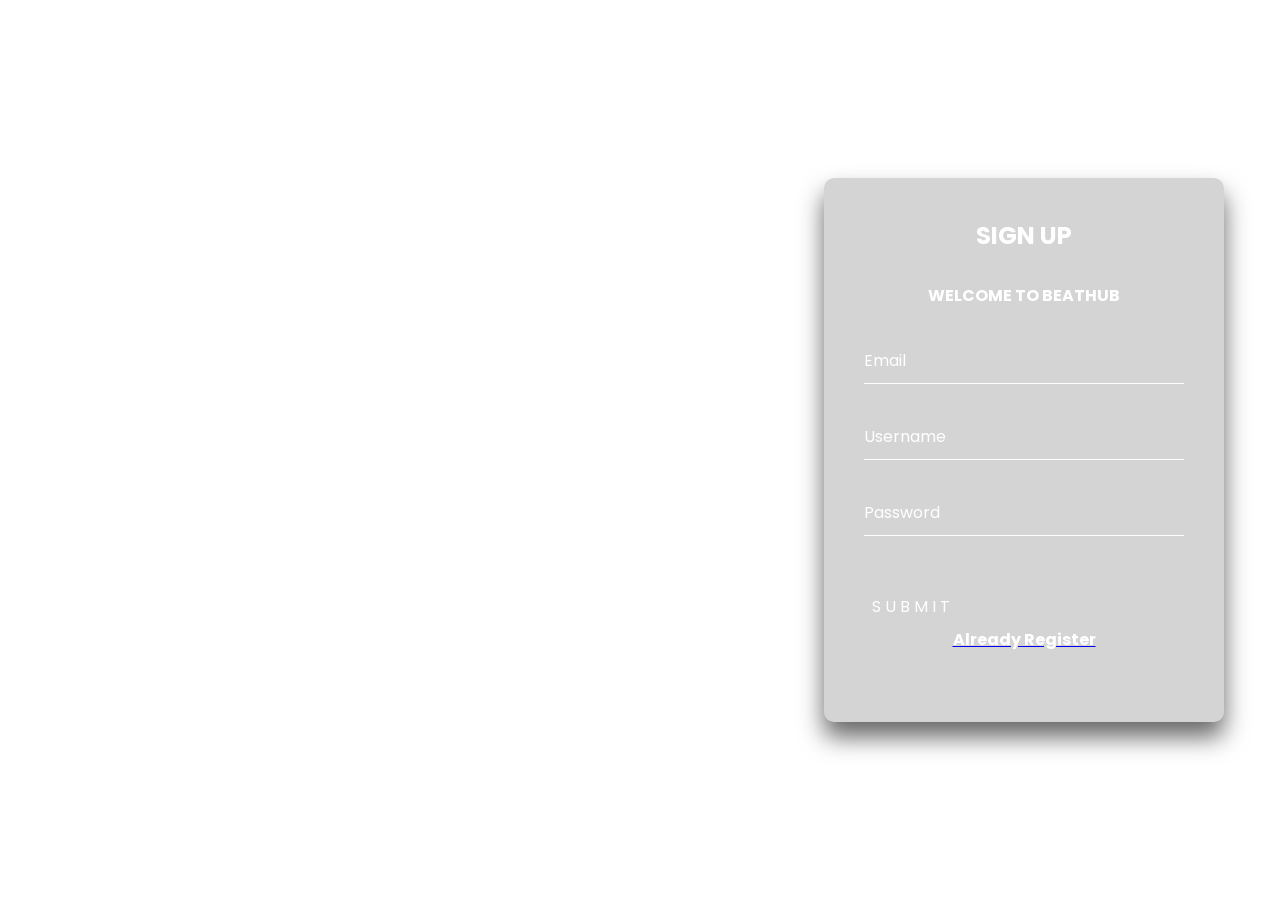
<file: index.html>
<!DOCTYPE html>
<html lang="en">
<head>
    <meta charset="UTF-8">
    <meta name="viewport" content="width=device-width, initial-scale=1.0">
    <title>BeatHuB</title>
    <link rel="preconnect" href="https://fonts.googleapis.com">
    <link rel="preconnect" href="https://fonts.gstatic.com" crossorigin>
    <link rel="stylesheet" href="frontpage1.css">
</head>
<body>
    <div class="show">
        <div class="video">
            <video autoplay loop muted>
                <source src="images/Frontpage.mp4" id="myVideo"></video>
            </video>
        </div>
    </div>
    <div class="class">
        <div class="container">
            <nav class="navbar">
                <h2><SPAN>BeatHuB</SPAN></h2>
                <ul>
                    <li><a href="nHome.html">HOME</a></li>
                    <li><a href="login.html">LOGIN</a></li>
                    <li><a href="signin.html">SIGN IN</a></li>
                    <li><a href="Team.html">TEAM</a></li>
                </ul>
            </nav>
            
        </div>
        <div class="text">
            <h1>BeatHuB</h1>
            <h3>Your RHYTHM, YOUR RULES</h3>
            <div class="row">
            <a href="signin.html">Explore</a>
            <a href="connect.html">Connect with Team <span>&#x27F6</span></a>
            </div>
        </div>
        <div class="main">
            <h2>SIGN UP</h2>
            <H4>WELCOME TO BEATHUB</H4>
            <form>
                <div class="name">
                    <input type="text" required>
                    <label for="Username">Email</label>
                </div>
                <div class="name">
                    <input type="text"  required minlength="10" maxlength="50">
                    <label for="Password">Username</label>
                </div>
                <div class="name">
                    <input type="password"  required minlength="10" maxlength="15">
                    <label for="Password">Password</label>
                </div>
                <button type="submit">Submit</button>
                <a href="login.html"  ><h4>Already Register</h4></a>
            </form>
            
        </div>
    </div>

    








</body>
</html>
</file>
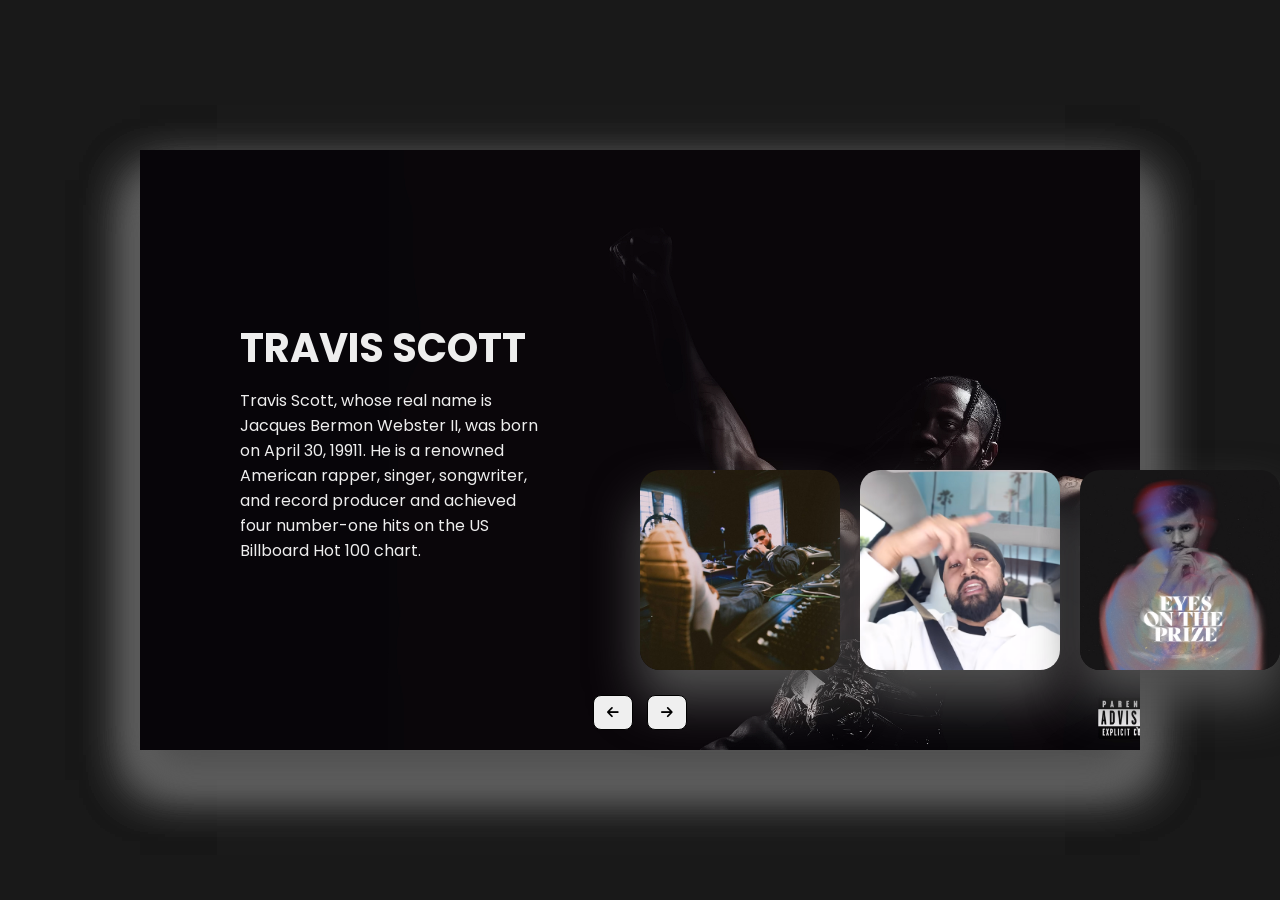
<file: Artist.html>
<!DOCTYPE html>
<html lang="en">
<head>
    <meta charset="UTF-8">
    <meta name="viewport" content="width=device-width, initial-scale=1.0">
    <title>Artist</title>
    <link rel="stylesheet" href="artist.css">
    <link href="https://fonts.googleapis.com/css2?family=Eczar&family=Poppins:wght@100;200&display=swap" rel="stylesheet">
    <link rel="stylesheet" href="https://cdnjs.cloudflare.com/ajax/libs/font-awesome/6.4.0/css/all.min.css" integrity="sha512-iecdLmaskl7CVkqkXNQ/ZH/XLlvWZOJyj7Yy7tcenmpD1ypASozpmT/E0iPtmFIB46ZmdtAc9eNBvH0H/ZpiBw==" crossorigin="anonymous" referrerpolicy="no-referrer" />
</head>
<body>
    <div class="container">

        <div class="song">

            <div class="item" style="background-image: url(images/open.png);">
                <div class="content">
                    <div class="name">Talha Anjum</div> 
                    <div class="artist">Talha Anjum, born on October 3, 1996, is a rapper, songwriter, and lyricist. He is popularly known for being a member and co-founder of the hip-hop band, Young Stunners, along with Talhah Yunus</div>
                   
                </div>
            </div>"
            <div class="item" style="background-image: url(images/My\ eyes.png);">
                <div class="content">
                    <div class="name">Travis Scott</div>
                    <div class="artist">Travis Scott, whose real name is Jacques Bermon Webster II, was born on April 30, 19911. He is a renowned American rapper, singer, songwriter, and record producer and achieved four number-one hits on the US Billboard Hot 100 chart.</div>
                </div>
            </div>
            <div class="item" style="background-image: url(images/Artist.jpeg)">
                <div class="content">
                    <div class="name">Karan Aujla</div>
                    <div class="artist">Karan Aujla, born as Jaskaran Singh Aujla on January 18, 1997, is an Indian singer, rapper, and songwriter primarily associated with Punjabi music. He hails from Ghurala village in Ludhiana, Punjab, India.He released his debut song “Property of Punjab” as a lead artist in 20161. He gained mainstream popularity in 2018 with “Don’t Worry”, his first song to enter the UK Asian chart</div>
                </div>
            </div>
            <div class="item" style="background-image: url(images/pRABH.png);">
                <div class="content">
                    <div class="name">PRABH</div>
                    <div class="artist">Prabhdeep Singh, better known by his stage name, Prabh Deep, is an Indian rapper, songwriter, and music producer.. Prabh Deep’s music is a blend of Punjabi Hip-Hop, Desi hip hop, and Underground music</div>
                </div>
            </div>
            <div class="item" style="background-image: url(images/Duniya.png);">
                <div class="content">
                    <div class="name">Karma</div>
                    <div class="artist">Karma,real name is Vivek Arora, is a well-known Indian rapper, singer, music composer, and songwriter. He was born on October 12, 1995, in Dehradun, Uttarakhand, India. Karma is known for his songs such as “Karmasutra” (2019), “Rap Karte Hain” (2018), “Warm Up” (2019), “We Wake Up” (2018), “Main Wahi Hoon” (2019), and “Take Diss” (2019)</div>
                </div>
            </div>
            <div class="item" style="background-image: url(images/me\ and\ you.png);">
                <div class="content">
                    <div class="name">Jokhay</div>
                    <div class="artist">Jokhay, whose real name is Umair Khan, is a music composer, producer, multi-instrumentalist, songwriter, and vocalist based in Karachi, Pakistan. He has been into music for a long time and has experimented with different genres of music at a very young age.</div>
                </div>
            </div>
            <div class="item" style="background-image: url(images/KSHMR.png);">
                <div class="content">
                    <div class="name">KSHMR</div>
                    <div class="artist">Niles Hollowell-Dhar, known professionally as KSHMR , is an American musician, songwriter, DJ, record producer, former rapper, and singer. He was born on October 6, 1988, in Berkeley, California, U.S.A . His father is a Kashmiri Hindu who emigrated from India, while his mother is American.</div>
                </div>
            </div>
            <div class="item" style="background-image: url(images/KR$NA2.png)">
                <div class="content">
                    <div class="name">KR$NA</div>
                    <div class="artist">Krishna Kaul, known as KR$NA and stylized as KR$NA, is an Indian rapper, songwriter, and music producer. He was born on October 4, 1987, in Delhi, India. He is one of the earliest rappers to emerge in the Indian hip hop scene in the mid-2000s.</div>
                </div>
            </div>
            <div class="item" style="background-image: url(images/KING.png)">
                <div class="content">
                    <div class="name">Talhah Yunus</div>
                    <div class="artist">Talhah Yunus (born 21 October 1996) is a Pakistani rapper, filmmaker and musician. He graduated from the National College of Arts in filmmaking. He is a part of the hip hop duo Young Stunners along with Talha Anjum, having the music producer Jokhay. He was born and raised in Karachi. He appeared in the PSL Anthem of 2021 "Groove Mera"</div>
                </div>
            </div>

        </div>

        <div class="button">
            <button class="prev"><i class="fa-solid fa-arrow-left"></i></button>
            <button class="next"><i class="fa-solid fa-arrow-right"></i></button>
        </div>
        <script>
        let next = document.querySelector('.next')
let prev = document.querySelector('.prev')

next.addEventListener('click', function(){
    let items = document.querySelectorAll('.item')
    document.querySelector('.song').appendChild(items[0])
})

prev.addEventListener('click', function(){
    let items = document.querySelectorAll('.item')
    document.querySelector('.song').prepend(items[items.length - 1]) // here the length of items = 6
})
</script>
</body>
</html>
</file>
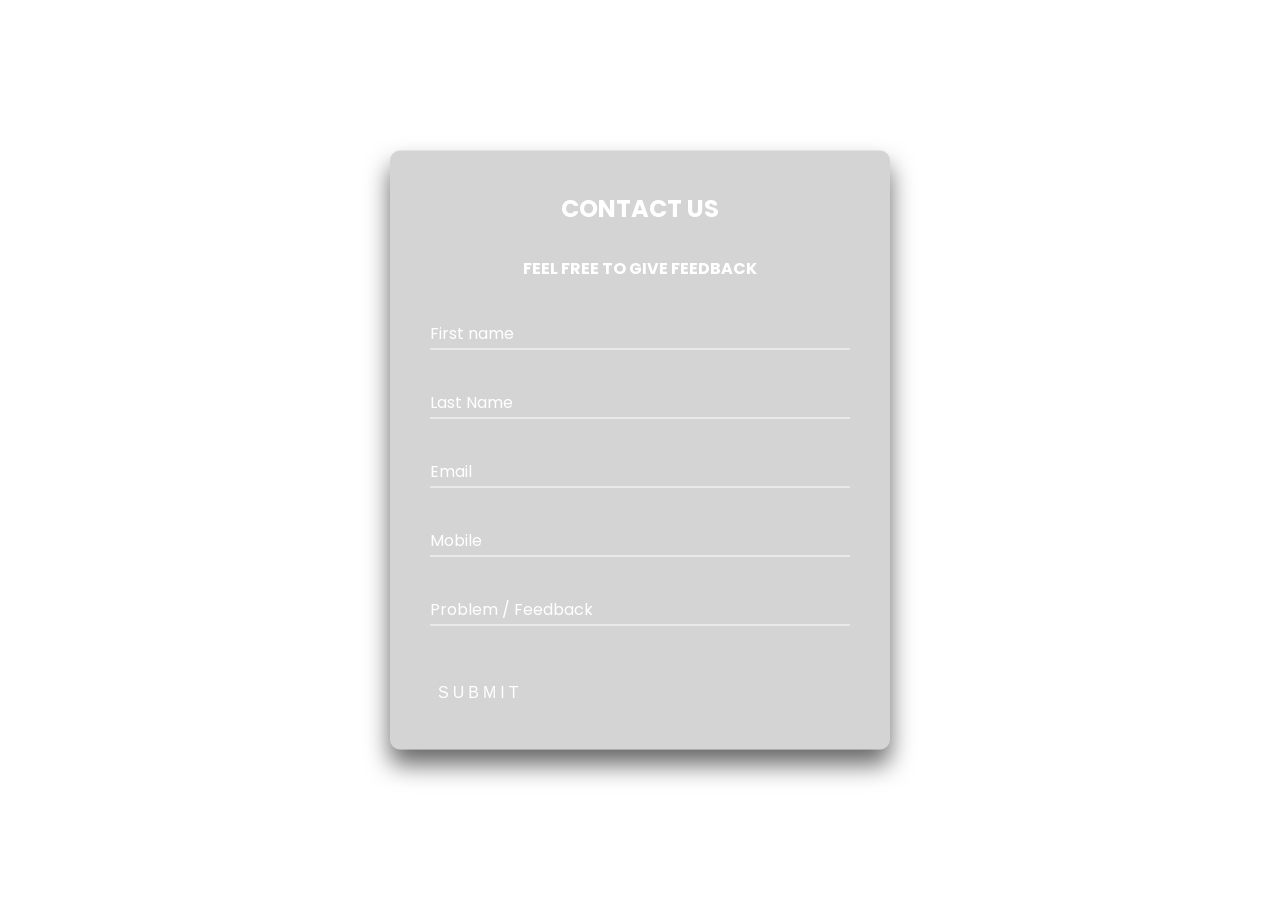
<file: connect.html>
<!DOCTYPE html>
<html lang="en">
<head>
    <meta charset="UTF-8">
    <meta name="viewport" content="width=device-width, initial-scale=1.0">
    <title>Connect</title>
    <link rel="stylesheet" href="connect.css">
    <link rel="preconnect" href="https://fonts.googleapis.com">
    <link rel="preconnect" href="https://fonts.gstatic.com" crossorigin> 
</head>
<body>
    <!-- <div class="container">
        <form>
        <h1>Contact Us</h1>
        <input type="text" id="first" placeholder="First Name" required>
        <input type="text" id="last" placeholder="Last Name" required>
        <input type="email" id="email" placeholder="Email">
        <input type="text" id="mobile" placeholder="Mobile">
        <h5>Type your Message Here / Feedback</h5>
        <textarea required maxlength="200"></textarea>
        <input type="submit" value="Send" id="button">
    </form>
    </div> -->
    <div class="show">
        <div class="video">
            <video autoplay loop muted>
                <source src="images/Frontpage.mp4" id="myVideo"></video>
            </video>
        </div>
       </div>
    
    </div>
    <div class="login">
        <h2>CONTACT US</h2>
        <H4>FEEL FREE TO GIVE FEEDBACK</H4>
        <form>
            <div class="name">
                <input type="text"  required>
                <label for="Username">First name</label>
            </div>
            <div class="name">
                <input type="text"  required minlength="10" maxlength="15">
                <label for="Password">Last Name</label>
            </div>
            <div class="name">
                <input type="email"  required minlength="7" maxlength="200">
                <label for="Password">Email</label>
            </div>
            <div class="name">
                <input type="text"  required minlength="10" maxlength="10">
                <label for="Password">Mobile</label>
            </div>
            <div class="name">
                <input type="text"  required minlength="0" maxlength="200">
                <label for="Password">Problem / Feedback</label>
            </div>
            <button type="submit">SUBMIT</button>
        </form>
    </div>
</body>
</html>
</file>
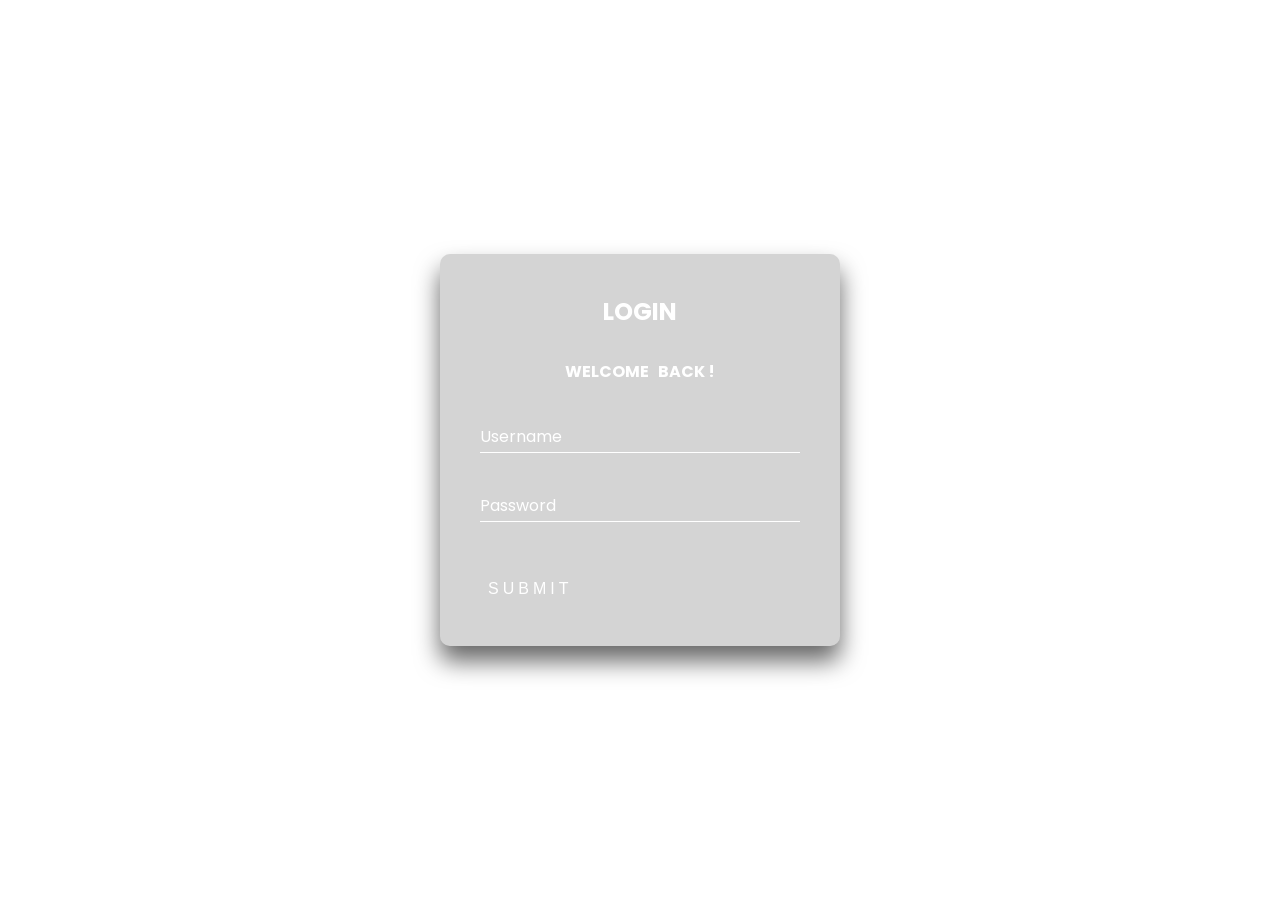
<file: login.html>
<!DOCTYPE html>
<html lang="en">
<head>
    <meta charset="UTF-8">
    <meta name="viewport" content="width=device-width, initial-scale=1.0">
    <link rel="stylesheet" href="login.css">
    <link rel="preconnect" href="https://fonts.googleapis.com">
<link rel="preconnect" href="https://fonts.gstatic.com" crossorigin>
    <title>BeatHuB-LOGIN</title>
</head>
<body>
   <div class="show">
    <div class="video">
        <video autoplay loop muted>
            <source src="images/Frontpage.mp4" id="myVideo"></video>
        </video>
    </div>
   </div>

</div>
<div class="login">
    <h2>LOGIN</h2>
    <H4>WELCOME&nbsp;&nbsp; BACK !</H4>
    <form>
        <div class="name">
            <input type="text"  required>
            <label for="Username">Username</label>
        </div>
        <div class="name">
            <input type="password"  required minlength="10" maxlength="15">
            <label for="Password">Password</label>
        </div>
        <button type="submit">SUBMIT</button>
    </form>
</div>
</body>
</html>
</file>
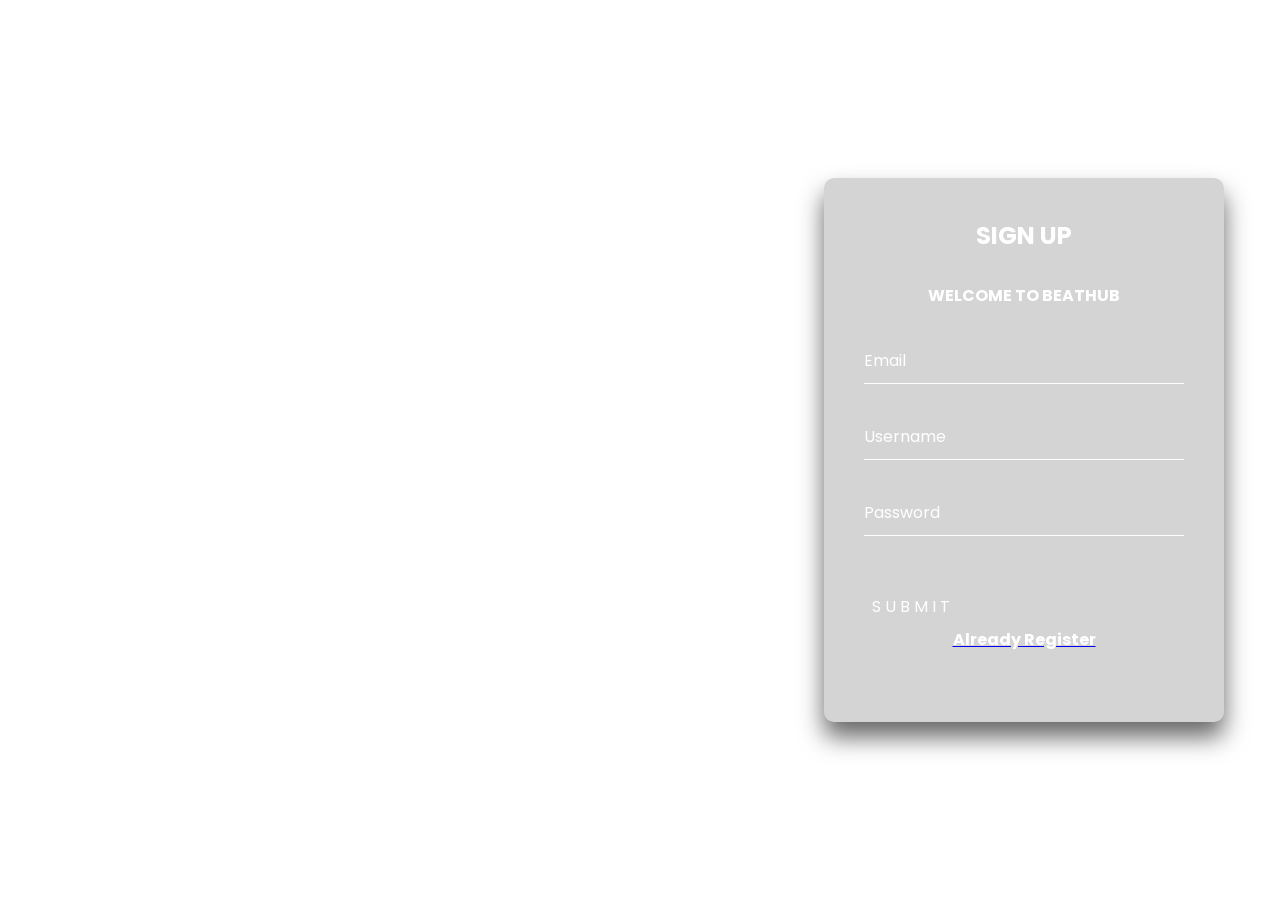
<file: MAIN.html>
<!DOCTYPE html>
<html lang="en">
<head>
    <meta charset="UTF-8">
    <meta name="viewport" content="width=device-width, initial-scale=1.0">
    <title>BeatHuB</title>
    <link rel="preconnect" href="https://fonts.googleapis.com">
    <link rel="preconnect" href="https://fonts.gstatic.com" crossorigin>
    <link rel="stylesheet" href="frontpage1.css">
</head>
<body>
    <div class="show">
        <div class="video">
            <video autoplay loop muted>
                <source src="images/Frontpage.mp4" id="myVideo"></video>
            </video>
        </div>
    </div>
    <div class="class">
        <div class="container">
            <nav class="navbar">
                <h2><SPAN>BeatHuB</SPAN></h2>
                <ul>
                    <li><a href="nHome.html">HOME</a></li>
                    <li><a href="login.html">LOGIN</a></li>
                    <li><a href="signin.html">SIGN IN</a></li>
                    <li><a href="Team.html">TEAM</a></li>
                </ul>
            </nav>
            
        </div>
        <div class="text">
            <h1>BeatHuB</h1>
            <h3>Your RHYTHM, YOUR RULES</h3>
            <div class="row">
            <a href="signin.html">Explore</a>
            <a href="connect.html">Connect with Team <span>&#x27F6</span></a>
            </div>
        </div>
        <div class="main">
            <h2>SIGN UP</h2>
            <H4>WELCOME TO BEATHUB</H4>
            <form>
                <div class="name">
                    <input type="text" required>
                    <label for="Username">Email</label>
                </div>
                <div class="name">
                    <input type="text"  required minlength="10" maxlength="50">
                    <label for="Password">Username</label>
                </div>
                <div class="name">
                    <input type="password"  required minlength="10" maxlength="15">
                    <label for="Password">Password</label>
                </div>
                <button type="submit">Submit</button>
                <a href="login.html"  ><h4>Already Register</h4></a>
            </form>
            
        </div>
    </div>

    








</body>
</html>
</file>
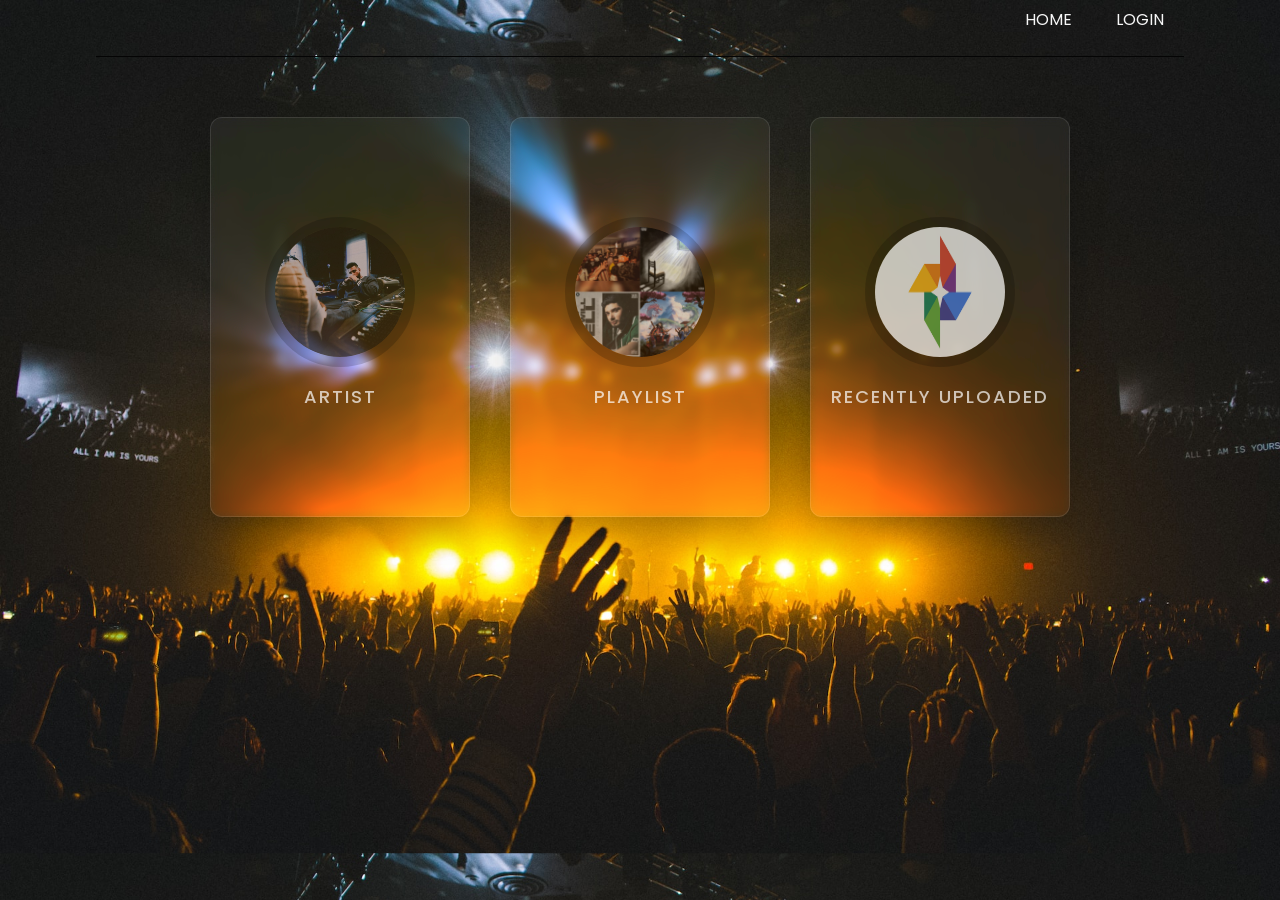
<file: nHome.html>
<!DOCTYPE html>
<html lang="en">
<head>
    <meta charset="UTF-8">
    <meta name="viewport" content="width=device-width, initial-scale=1.0">
    <title>Home</title>
    <link rel="stylesheet" type="text/css" href="https://cdnjs.cloudflare.com/ajax/libs/font-awesome/6.4.2/css/all.min.css">
    <link rel="stylesheet" href="nHome.css">
    <link href="https://cdn.jsdelivr.net/npm/bootstrap@5.3.2/dist/css/bootstrap.min.css" rel="stylesheet" integrity="sha384-T3c6CoIi6uLrA9TneNEoa7RxnatzjcDSCmG1MXxSR1GAsXEV/Dwwykc2MPK8M2HN" crossorigin="anonymous">
</head>
<body>
 <header>
            <div class="banner">
                <nav class="navbar">
                    <h1></h1>
                    <ul>
                        <li><a href="MAIN.html"><span>Home</span></a></li>
                        <li><a href="login.html"><span>Login</span></a></li>
                    </ul>
                </nav>
        </header>
    <section>
            <div class="container">
                <div class="card">
                    <div class="content">
                        <div class="imgBx">
                            <img src="images/Artist.jpeg" alt="">
                        </div>
                        <div class="contentBx">
                            <h3>ARTIST</h3><span></span>
                        </div>
                    </div>
                    <ul class="sci">
                        <li style="--i:1"><a href="Artist.html"><i class="fa-solid fa-user-check"></i></a></li>
                    </ul>
                </div>
                <div class="card">
                    <div class="content">
                        <div class="imgBx">
                            <img src="images/Playlist.jpeg" alt="">
                        </div>
                        <div class="contentBx">
                            <h3>PLAYLIST</h3><span></span>
                        </div>
                    </div>
                    <ul class="sci">
                        <li style="--i:1"><a href="try.html"><i class="fa-solid fa-sheet-plastic"></i></i></a></li>
                    </ul>
                </div>
                <div class="card">
                    <div class="content">
                        <div class="imgBx">
                            <img src="images/Upload.jpeg" alt="">
                        </div>
                        <div class="contentBx">
                            <h3>RECENTLY UPLOADED</h3><span></span>
                        </div>
                    </div>
                    <ul class="sci">
                        <li style="--i:1"><a href="Upload.html"><i class="fa-solid fa-cloud-arrow-up"></i></a></li>
                    </ul>
                </div>
             </div>
        </section>
    </div>
    </div>
</body>
</html>
</file>
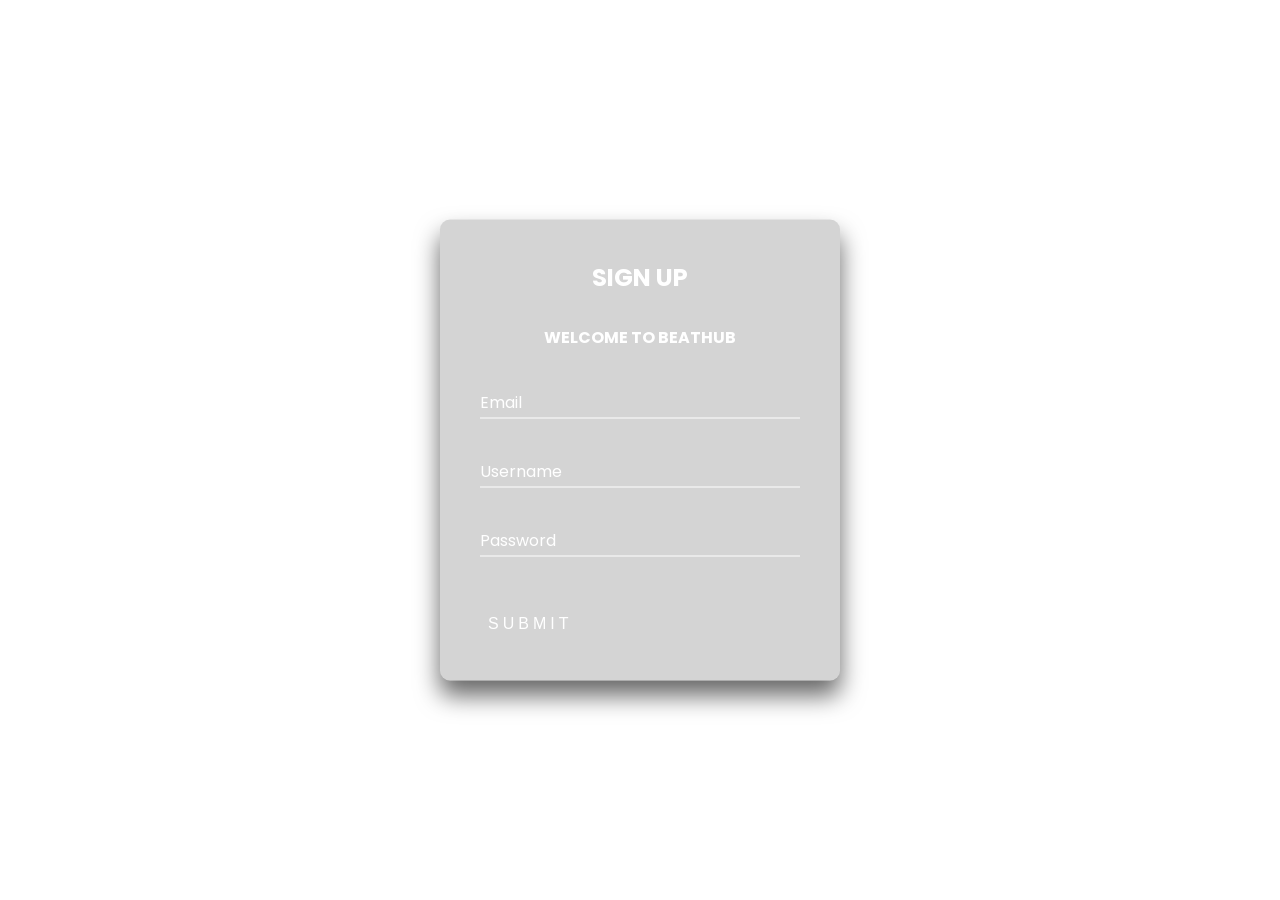
<file: signin.html>
<!DOCTYPE html>
<html lang="en">
<head>
    <meta charset="UTF-8">
    <meta name="viewport" content="width=device-width, initial-scale=1.0">
    <link rel="stylesheet" href="signin.css">
    <link rel="preconnect" href="https://fonts.googleapis.com">
<link rel="preconnect" href="https://fonts.gstatic.com" crossorigin>
    <title>BeatHuB</title>
</head>
<body>
   <div class="show">
    <div class="video">
        <video autoplay loop muted>
            <source src="images/Frontpage.mp4" id="myVideo"></video>
        </video>
    </div>
   </div>
</body>
</div>
<div class="login">
    <h2>SIGN UP</h2>
    <H4>WELCOME TO BEATHUB</H4>
    <form>
        <div class="name">
            <input type="text" required>
            <label for="Username">Email</label>
        </div>
        <div class="name">
            <input type="text"  required minlength="10" maxlength="50">
            <label for="Password">Username</label>
        </div>
        <div class="name">
            <input type="password"  required minlength="10" maxlength="15">
            <label for="Password">Password</label>
        </div>
        <button type="submit"><a href="nHome.html">Submit</a></button>
    </form>
</div>
</html>
</body>
</html>
</file>
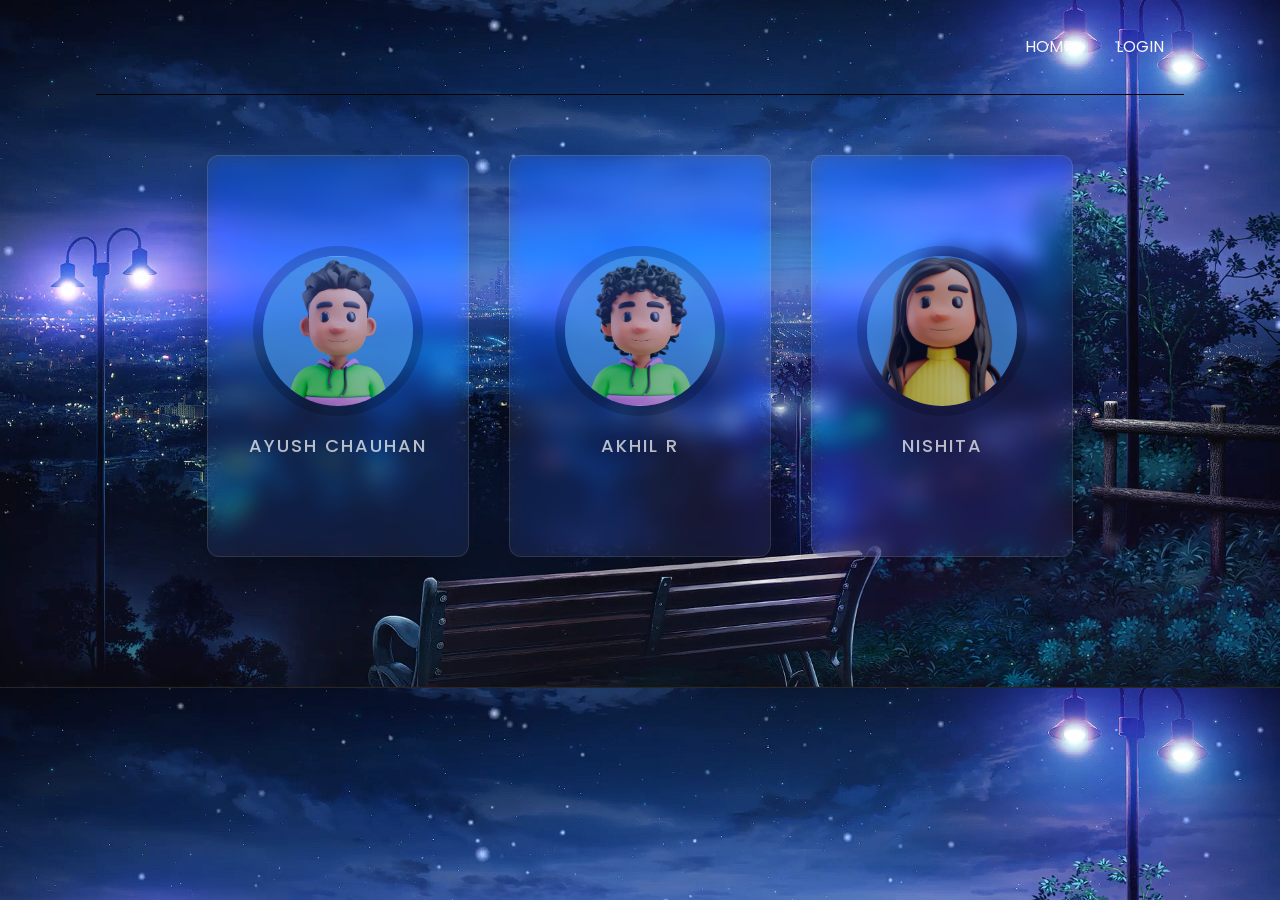
<file: Team.html>
<!DOCTYPE html>
<html lang="en">
<head>
    <meta charset="UTF-8">
    <meta name="viewport" content="width=device-width, initial-scale=1.0">
    <link rel="stylesheet" href="team.css">
    <link rel="stylesheet" type="text/css" href="https://cdnjs.cloudflare.com/ajax/libs/font-awesome/6.4.2/css/all.min.css">
    <title>Team</title>
</head>
<body>
    <header>
        <div class="banner">
            <nav class="navbar">
                <h1></h1>
                <ul>
                    <li><a href="MAIN.html"><span>Home</span></a></li>
                    <li><a href="login.html"><span>Login</span></a></li>
                </ul>
            </nav>
    </header>
<section>
        <div class="container">
            <div class="card">
                <div class="content">
                    <div class="imgBx">
                        <img src="images/Profile Pic.png" alt="">
                    </div>
                    <div class="contentBx">
                        <h3>AYUSH CHAUHAN</h3><span></span>
                    </div>
                </div>
                <ul class="sci">
                    <li style="--i:2"><a href="https://github.com/AyushC2"><i class="fab fa-linkedin"></i></a></li>
                    <li style="--i:3"><a href="#"><i class="fab fa-github"></i></a></li>
                </ul>
            </div>
            <div class="card">
                <div class="content">
                    <div class="imgBx">
                        <img src="images/AKHIL.png" alt="">
                    </div>
                    <div class="contentBx">
                        <h3>AKHIL R</h3><span></span>
                    </div>
                </div>
                <ul class="sci">
                    <li style="--i:2"><a href="#"><i class="fab fa-linkedin"></i></a></li>
                    <li style="--i:3"><a href="#"><i class="fab fa-github"></i></a></li>
                </ul>
            </div>
            <div class="card">
                <div class="content">
                    <div class="imgBx">
                        <img src="images/Nit.png" alt="">
                    </div>
                    <div class="contentBx">
                        <h3>NISHITA</h3><span></span>
                    </div>
                </div>
                <ul class="sci">
                    <li style="--i:2"><a href="#"><i class="fab fa-linkedin"></i></a></li>
                    <li style="--i:3"><a href="#"><i class="fab fa-github"></i></a></li>
                </ul>
            </div>
         </div>
    </section>
</div>
</div>
</body>
</file>
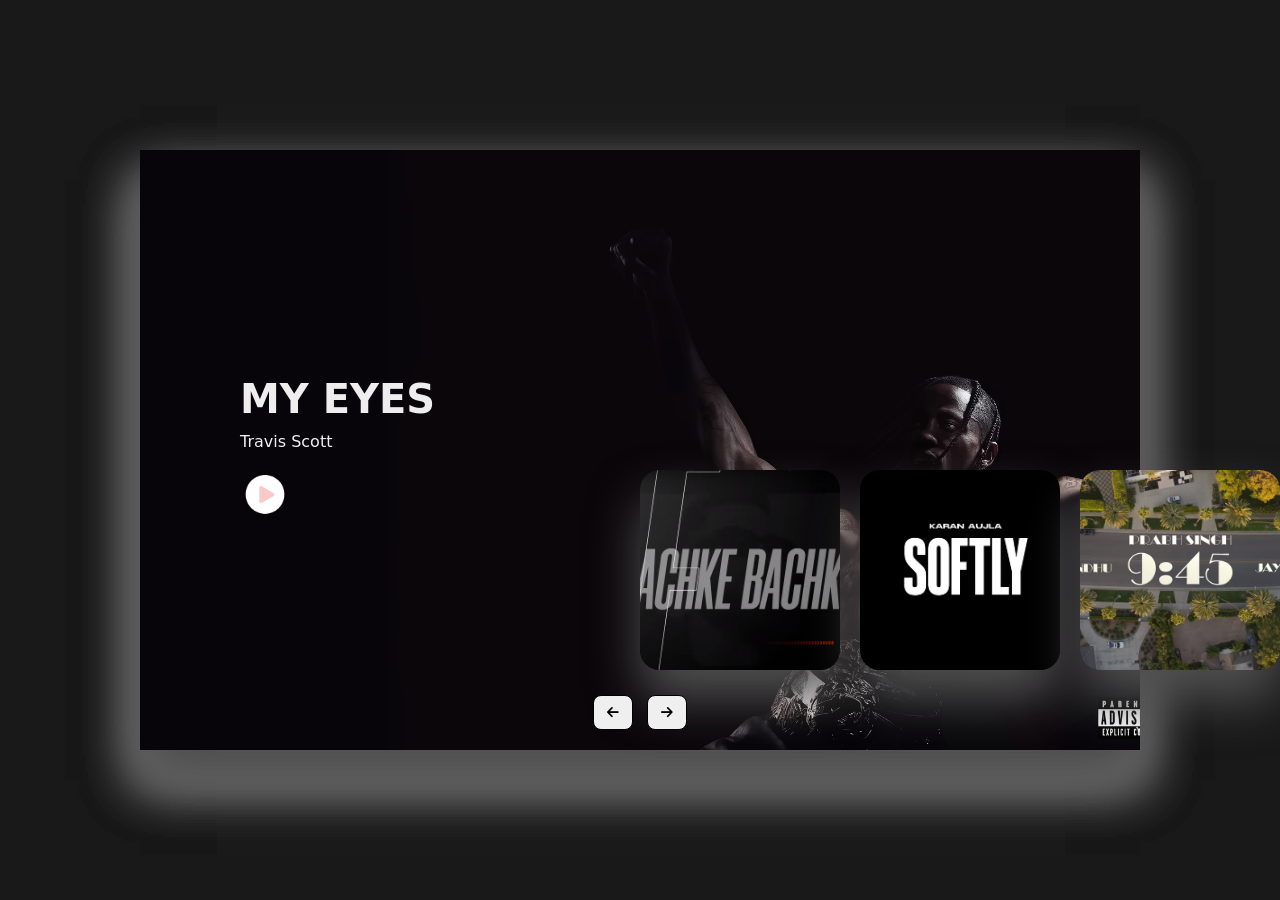
<file: try.html>
<!DOCTYPE html>
<html lang="en">
<head>
    <meta charset="UTF-8">
    <meta name="viewport" content="width=device-width, initial-scale=1.0">
    <title>Playlist</title>
    <link rel="stylesheet" href="try.css">
    <link rel="stylesheet" href="https://cdnjs.cloudflare.com/ajax/libs/font-awesome/6.4.0/css/all.min.css" integrity="sha512-iecdLmaskl7CVkqkXNQ/ZH/XLlvWZOJyj7Yy7tcenmpD1ypASozpmT/E0iPtmFIB46ZmdtAc9eNBvH0H/ZpiBw==" crossorigin="anonymous" referrerpolicy="no-referrer" />
</head>
<body>
    <div class="container">

        <div class="song">

            <div class="item" style="background-image: url(images/open.png);">
                <div class="content">
                    <div class="name">Happy Hours</div> 
                    <div class="artist">Talha Anjum</div>
                    <img onclick="play1()" id="img1" src="images/play.png">
                    <audio id="song1">
                        <source src="images/Happy Hour.m4a">
                    </audio>
                </div>
            </div>"
            <div class="item" style="background-image: url(images/My\ eyes.png);">
                <div class="content">
                    <div class="name">My Eyes</div>
                    <div class="artist">Travis Scott</div>
                    <img onclick="play2()" id="img2" src="images/play.png">
                    <audio id="song2">
                        <source src="images/my eyes.m4a">
                    </audio>
                </div>
            </div>
            <div class="item" style="background-image: url(images/Bachke\ Bachke.png)">
                <div class="content">
                    <div class="name">Bachke Bachke</div>
                    <div class="artist">Karan Aujla</div>
                    <img onclick="play3()" id="img3" src="images/play.png">
                    <audio id="song3">
                        <source src="images/bachke Bachke.m4a">
                    </audio>
                </div>
            </div>
            <div class="item" style="background-image: url(images/Softly.png);">
                <div class="content">
                    <div class="name">Softly</div>
                    <div class="artist">Karan Aujla</div>
                    <img onclick="play4()" id="img4" src="images/play.png">
                    <audio id="song4">
                        <source src="images/Softly.m4a">
                    </audio>
                </div>
            </div>
            <div class="item" style="background-image: url(images/Jaytrack.png);">
                <div class="content">
                    <div class="name">9:45</div>
                    <div class="artist">Prabh feat.JayTrack</div>
                    <img onclick="play5()" id="img5" src="images/play.png">
                    <audio id="song5">
                        <source src="images/945.m4a">
                    </audio>
                </div>
            </div>
            <div class="item" style="background-image: url(images/Duniya.png);">
                <div class="content">
                    <div class="name">Duniya Makkaar</div>
                    <div class="artist">KARMA</div>
                    <img onclick="play6()" id="img6" src="images/play.png">
                    <audio id="song6">
                        <source src="images/Duniya Makkar.m4a">
                    </audio>
                </div>
            </div>
            <div class="item" style="background-image: url(images/me\ and\ you.png);">
                <div class="content">
                    <div class="name">Me & You</div>
                    <div class="artist">Talha Anjum, Talhah Yunus and Jokhay</div>
                    <img onclick="play7()" id="img7" src="images/play.png">
                    <audio id="song7">
                        <source src="images/Me and You.m4a">
                    </audio>
                </div>
            </div>
            <div class="item" style="background-image: url(images/mera\ bina.png);">
                <div class="content">
                    <div class="name">Mera Bina</div>
                    <div class="artist">Talha Anjum, KSHMR</div>
                    <img onclick="play8()" id="img8" src="images/play.png">
                    <audio id="song8">
                        <source src="images/Mera Bina.m4a">
                    </audio>
                </div>
            </div>
            <div class="item" style="background-image: url(images/GUESS.png)">
                <div class="content">
                    <div class="name">I GUESS</div>
                    <div class="artist">KR$NA</div>
                    <img onclick="play9()" id="img9" src="images/play.png">
                    <audio id="song9">
                        <source src="images/">
                    </audio>
                </div>
            </div>

        </div>

        <div class="button">
            <button class="prev"><i class="fa-solid fa-arrow-left"></i></button>
            <button class="next"><i class="fa-solid fa-arrow-right"></i></button>
        </div>

    </div>
    
    <script>
        let next = document.querySelector('.next')
let prev = document.querySelector('.prev')

next.addEventListener('click', function(){
    let items = document.querySelectorAll('.item')
    document.querySelector('.song').appendChild(items[0])
})

prev.addEventListener('click', function(){
    let items = document.querySelectorAll('.item')
    document.querySelector('.song').prepend(items[items.length - 1]) 
})
    function play1() {
        var a = document.getElementById("song1");
        var b = document.getElementById("img1");
        if (b.src.match("play")) {
            b.src = "images/pause.png";
            a.play();
        }
        else {
            b.src = "images/play.png";
            a.pause();
        }

    }
    function play2() {
        var a = document.getElementById("song2");
        var b = document.getElementById("img2");
        if (b.src.match("play")) {
            b.src = "images/pause.png";
            a.play();
        }
        else {
            b.src = "images/play.png";
            a.pause();
        }

    }
    function play3() {
        var a = document.getElementById("song3");
        var b = document.getElementById("img3");
        if (b.src.match("play")) {
            b.src = "images/pause.png";
            a.play();
        }
        else {
            b.src = "images/play.png";
            a.pause();
        }

    }
    function play4() {
        var a = document.getElementById("song4");
        var b = document.getElementById("img4");
        if (b.src.match("play")) {
            b.src = "images/pause.png";
            a.play();
        }
        else {
            b.src = "images/play.png";
            a.pause();
        }

    }
    function play5() {
        var a = document.getElementById("song5");
        var b = document.getElementById("img5");
        if (b.src.match("play")) {
            b.src = "images/pause.png";
            a.play();
        }
        else {
            b.src = "images/play.png";
            a.pause();
        }

    }
    function play6() {
        var a = document.getElementById("song6");
        var b = document.getElementById("img6");
        if (b.src.match("play")) {
            b.src = "images/pause.png";
            a.play();
        }
        else {
            b.src = "images/play.png";
            a.pause();
        }

    }
    function play7() {
        var a = document.getElementById("song7");
        var b = document.getElementById("img7");
        if (b.src.match("play")) {
            b.src = "images/pause.png";
            a.play();
        }
        else {
            b.src = "images/play.png";
            a.pause();
        }

    }
    function play8() {
        var a = document.getElementById("song8");
        var b = document.getElementById("img8");
        if (b.src.match("play")) {
            b.src = "images/pause.png";
            a.play();
        }
        else {
            b.src = "images/play.png";
            a.pause();
        }

    }
    function play9() {
        var a = document.getElementById("song9");
        var b = document.getElementById("img9");
        if (b.src.match("play")) {
            b.src = "images/pause.png";
            a.play();
        }
        else {
            b.src = "images/play.png";
            a.pause();
        }

    }
    </script>
</body>
</html>
</file>
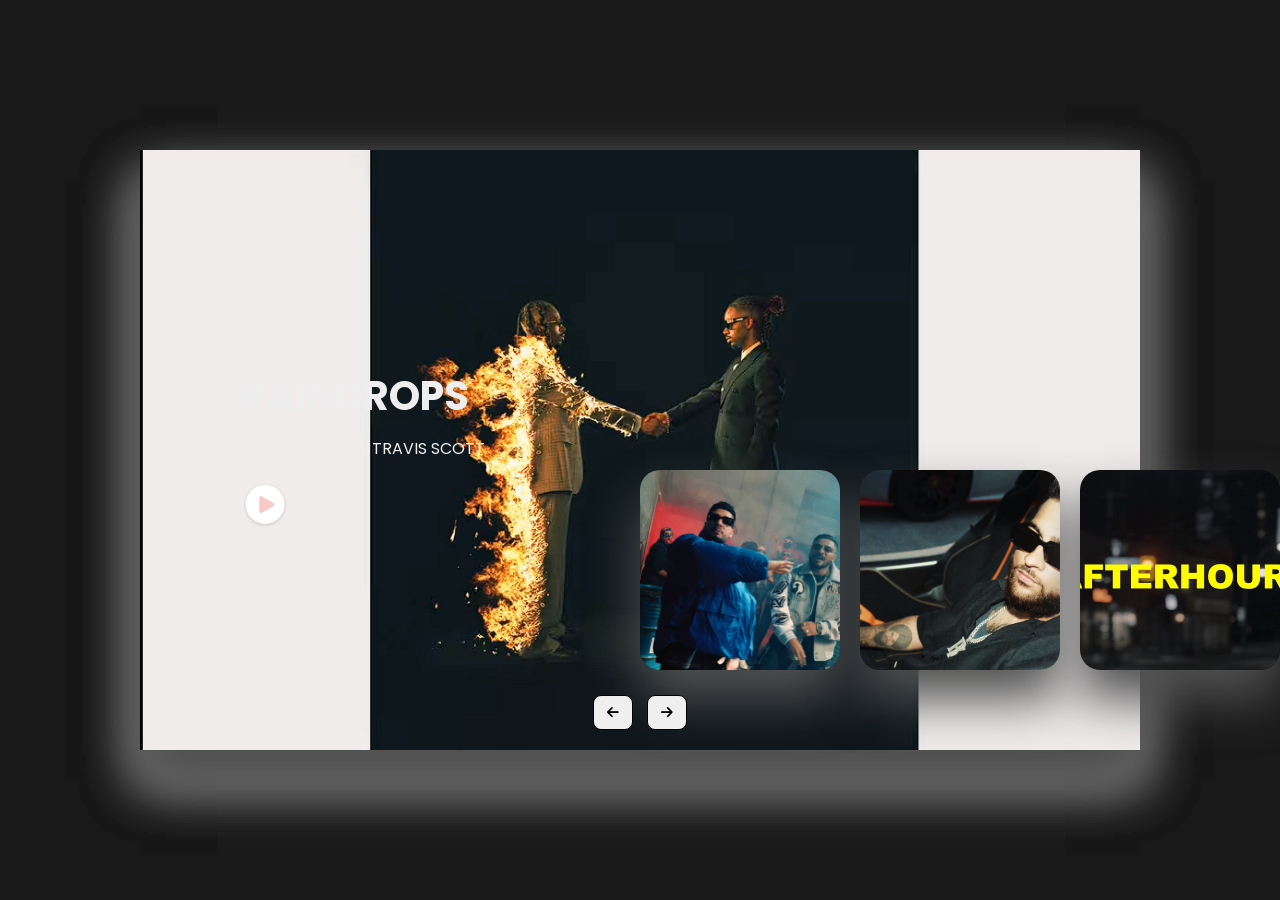
<file: Upload.html>
<!DOCTYPE html>
<html lang="en">
<head>
    <meta charset="UTF-8">
    <meta name="viewport" content="width=device-width, initial-scale=1.0">
    <title>Recently Uploaded</title>
    <link rel="stylesheet" href="upload.css">
    <link rel="preconnect" href="https://fonts.googleapis.com">
<link rel="preconnect" href="https://fonts.gstatic.com" crossorigin>
<link rel="stylesheet" href="https://cdnjs.cloudflare.com/ajax/libs/font-awesome/6.4.0/css/all.min.css" integrity="sha512-iecdLmaskl7CVkqkXNQ/ZH/XLlvWZOJyj7Yy7tcenmpD1ypASozpmT/E0iPtmFIB46ZmdtAc9eNBvH0H/ZpiBw==" crossorigin="anonymous" referrerpolicy="no-referrer" />
</head>
<body>
    <div class="container">

        <div class="song">

            <div class="item" style="background-image: url(images/ONLINE1.png);">
                <div class="content">
                    <div class="name">ONLINE</div> 
                    <div class="artist">KARMA</div>
                    <img onclick="play1()" id="img1" src="images/play.png">
                    <audio id="song1">
                        <source src="images/ONLINE.m4a">
                    </audio>
                </div>
            </div>"
            <div class="item" style="background-image: url(images/RAINDROPS.png);">
                <div class="content">
                    <div class="name">RAINDROPS</div>
                    <div class="artist">METRO BOOMIN, TRAVIS SCOTT</div>
                    <img onclick="play2()" id="img2" src="images/play.png">
                    <audio id="song2">
                        <source src="images/RAINDROPS.m4a">
                    </audio>
                </div>
            </div>
            <div class="item" style="background-image: url(images/WOHRAAT.png)">
                <div class="content">
                    <div class="name">WOH RAAT</div>
                    <div class="artist">KR$NA, RAFTAAR</div>
                    <img onclick="play3()" id="img3" src="images/play.png">
                    <audio id="song3">
                        <source src="images/WOHRAAT.m4a">
                    </audio>
                </div>
            </div>
            <div class="item" style="background-image: url(images/CHAMPIONS.png);">
                <div class="content">
                    <div class="name">CHAMPIONS</div>
                    <div class="artist">Karan Aujla</div>
                    <img onclick="play4()" id="img4" src="images/play.png">
                    <audio id="song4">
                        <source src="images/CHAMPIONS.m4a">
                    </audio>
                </div>
            </div>
            <div class="item" style="background-image: url(images/AFTERHOURS.png);">
                <div class="content">
                    <div class="name">AFTERHOURS</div>
                    <div class="artist">BIR</div>
                    <img onclick="play5()" id="img5" src="images/play.png">
                    <audio id="song5">
                        <source src="images/AFTERHOURS.m4a">
                    </audio>
                </div>
            </div>
            <div class="item" style="background-image: url(images/WIFEYOU.png);">
                <div class="content">
                    <div class="name">WIFE You</div>
                    <div class="artist">TALHA ANJUM</div>
                    <img onclick="play6()" id="img6" src="images/play.png">
                    <audio id="song6">
                        <source src="images/WIFE YOU.m4a">
                    </audio>
                </div>
            </div>
            <div class="item" style="background-image: url(images/ONEMORE.png);">
                <div class="content">
                    <div class="name">ONE MORE NIGHT</div>
                    <div class="artist">Shahreh, Talhah Yunus</div>
                    <img onclick="play7()" id="img7" src="images/play.png">
                    <audio id="song7">
                        <source src="images/ONEMORE.m4a">
                    </audio>
                </div>
            </div>
            <div class="item" style="background-image: url(images/IDMTL.png);">
                <div class="content">
                    <div class="name">I DON'T MISS THAT LIFE</div>
                    <div class="artist">SEEDHE MAUT</div>
                    <img onclick="play8()" id="img8" src="images/play.png">
                    <audio id="song8">
                        <source src="images/IDMTL.m4a">
                    </audio>
                </div>
            </div>
            <div class="item" style="background-image: url(images/RUKH.png)">
                <div class="content">
                    <div class="name">RUKH</div>
                    <div class="artist">NAVVEN SANDHU</div>
                    <img onclick="play9()" id="img9" src="images/play.png">
                    <audio id="song9">
                        <source src="images/RUKH.mp3">
                    </audio>
                </div>
            </div>

        </div>

        <div class="button">
            <button class="prev"><i class="fa-solid fa-arrow-left"></i></button>
            <button class="next"><i class="fa-solid fa-arrow-right"></i></button>
        </div>

    </div>
    
    <script>
        let next = document.querySelector('.next')
let prev = document.querySelector('.prev')

next.addEventListener('click', function(){
    let items = document.querySelectorAll('.item')
    document.querySelector('.song').appendChild(items[0])
})

prev.addEventListener('click', function(){
    let items = document.querySelectorAll('.item')
    document.querySelector('.song').prepend(items[items.length - 1]) // here the length of items = 6
})
    function play1() {
        var a = document.getElementById("song1");
        var b = document.getElementById("img1");
        if (b.src.match("play")) {
            b.src = "images/pause.png";
            a.play();
        }
        else {
            b.src = "images/play.png";
            a.pause();
        }

    }
    function play2() {
        var a = document.getElementById("song2");
        var b = document.getElementById("img2");
        if (b.src.match("play")) {
            b.src = "images/pause.png";
            a.play();
        }
        else {
            b.src = "images/play.png";
            a.pause();
        }

    }
    function play3() {
        var a = document.getElementById("song3");
        var b = document.getElementById("img3");
        if (b.src.match("play")) {
            b.src = "images/pause.png";
            a.play();
        }
        else {
            b.src = "images/play.png";
            a.pause();
        }

    }
    function play4() {
        var a = document.getElementById("song4");
        var b = document.getElementById("img4");
        if (b.src.match("play")) {
            b.src = "images/pause.png";
            a.play();
        }
        else {
            b.src = "images/play.png";
            a.pause();
        }

    }
    function play5() {
        var a = document.getElementById("song5");
        var b = document.getElementById("img5");
        if (b.src.match("play")) {
            b.src = "images/pause.png";
            a.play();
        }
        else {
            b.src = "images/play.png";
            a.pause();
        }

    }
    function play6() {
        var a = document.getElementById("song6");
        var b = document.getElementById("img6");
        if (b.src.match("play")) {
            b.src = "images/pause.png";
            a.play();
        }
        else {
            b.src = "images/play.png";
            a.pause();
        }

    }
    function play7() {
        var a = document.getElementById("song7");
        var b = document.getElementById("img7");
        if (b.src.match("play")) {
            b.src = "images/pause.png";
            a.play();
        }
        else {
            b.src = "images/play.png";
            a.pause();
        }

    }
    function play8() {
        var a = document.getElementById("song8");
        var b = document.getElementById("img8");
        if (b.src.match("play")) {
            b.src = "images/pause.png";
            a.play();
        }
        else {
            b.src = "images/play.png";
            a.pause();
        }

    }
    function play9() {
        var a = document.getElementById("song9");
        var b = document.getElementById("img9");
        if (b.src.match("play")) {
            b.src = "images/pause.png";
            a.play();
        }
        else {
            b.src = "images/play.png";
            a.pause();
        }

    }
    </script>
</body>
</html>
</file>
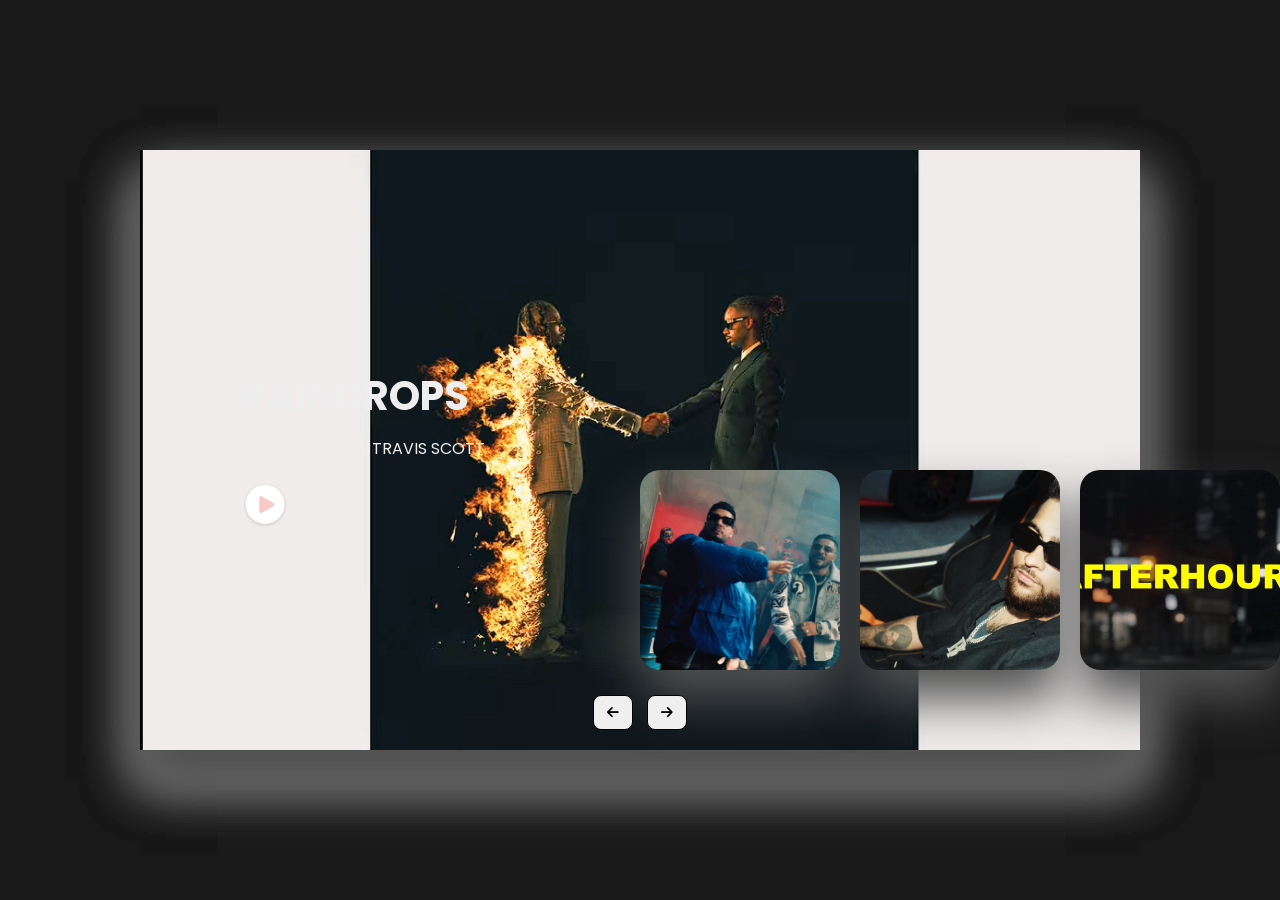
<file: upload.html>
<!DOCTYPE html>
<html lang="en">
<head>
    <meta charset="UTF-8">
    <meta name="viewport" content="width=device-width, initial-scale=1.0">
    <title>Recently Uploaded</title>
    <link rel="stylesheet" href="upload.css">
    <link rel="preconnect" href="https://fonts.googleapis.com">
<link rel="preconnect" href="https://fonts.gstatic.com" crossorigin>
<link rel="stylesheet" href="https://cdnjs.cloudflare.com/ajax/libs/font-awesome/6.4.0/css/all.min.css" integrity="sha512-iecdLmaskl7CVkqkXNQ/ZH/XLlvWZOJyj7Yy7tcenmpD1ypASozpmT/E0iPtmFIB46ZmdtAc9eNBvH0H/ZpiBw==" crossorigin="anonymous" referrerpolicy="no-referrer" />
</head>
<body>
    <div class="container">

        <div class="song">

            <div class="item" style="background-image: url(images/ONLINE1.png);">
                <div class="content">
                    <div class="name">ONLINE</div> 
                    <div class="artist">KARMA</div>
                    <img onclick="play1()" id="img1" src="images/play.png">
                    <audio id="song1">
                        <source src="images/ONLINE.m4a">
                    </audio>
                </div>
            </div>"
            <div class="item" style="background-image: url(images/RAINDROPS.png);">
                <div class="content">
                    <div class="name">RAINDROPS</div>
                    <div class="artist">METRO BOOMIN, TRAVIS SCOTT</div>
                    <img onclick="play2()" id="img2" src="images/play.png">
                    <audio id="song2">
                        <source src="images/RAINDROPS.m4a">
                    </audio>
                </div>
            </div>
            <div class="item" style="background-image: url(images/WOHRAAT.png)">
                <div class="content">
                    <div class="name">WOH RAAT</div>
                    <div class="artist">KR$NA, RAFTAAR</div>
                    <img onclick="play3()" id="img3" src="images/play.png">
                    <audio id="song3">
                        <source src="images/WOHRAAT.m4a">
                    </audio>
                </div>
            </div>
            <div class="item" style="background-image: url(images/CHAMPIONS.png);">
                <div class="content">
                    <div class="name">CHAMPIONS</div>
                    <div class="artist">Karan Aujla</div>
                    <img onclick="play4()" id="img4" src="images/play.png">
                    <audio id="song4">
                        <source src="images/CHAMPIONS.m4a">
                    </audio>
                </div>
            </div>
            <div class="item" style="background-image: url(images/AFTERHOURS.png);">
                <div class="content">
                    <div class="name">AFTERHOURS</div>
                    <div class="artist">BIR</div>
                    <img onclick="play5()" id="img5" src="images/play.png">
                    <audio id="song5">
                        <source src="images/AFTERHOURS.m4a">
                    </audio>
                </div>
            </div>
            <div class="item" style="background-image: url(images/WIFEYOU.png);">
                <div class="content">
                    <div class="name">WIFE You</div>
                    <div class="artist">TALHA ANJUM</div>
                    <img onclick="play6()" id="img6" src="images/play.png">
                    <audio id="song6">
                        <source src="images/WIFE YOU.m4a">
                    </audio>
                </div>
            </div>
            <div class="item" style="background-image: url(images/ONEMORE.png);">
                <div class="content">
                    <div class="name">ONE MORE NIGHT</div>
                    <div class="artist">Shahreh, Talhah Yunus</div>
                    <img onclick="play7()" id="img7" src="images/play.png">
                    <audio id="song7">
                        <source src="images/ONEMORE.m4a">
                    </audio>
                </div>
            </div>
            <div class="item" style="background-image: url(images/IDMTL.png);">
                <div class="content">
                    <div class="name">I DON'T MISS THAT LIFE</div>
                    <div class="artist">SEEDHE MAUT</div>
                    <img onclick="play8()" id="img8" src="images/play.png">
                    <audio id="song8">
                        <source src="images/IDMTL.m4a">
                    </audio>
                </div>
            </div>
            <div class="item" style="background-image: url(images/RUKH.png)">
                <div class="content">
                    <div class="name">RUKH</div>
                    <div class="artist">NAVVEN SANDHU</div>
                    <img onclick="play9()" id="img9" src="images/play.png">
                    <audio id="song9">
                        <source src="images/RUKH.mp3">
                    </audio>
                </div>
            </div>

        </div>

        <div class="button">
            <button class="prev"><i class="fa-solid fa-arrow-left"></i></button>
            <button class="next"><i class="fa-solid fa-arrow-right"></i></button>
        </div>

    </div>
    
    <script>
        let next = document.querySelector('.next')
let prev = document.querySelector('.prev')

next.addEventListener('click', function(){
    let items = document.querySelectorAll('.item')
    document.querySelector('.song').appendChild(items[0])
})

prev.addEventListener('click', function(){
    let items = document.querySelectorAll('.item')
    document.querySelector('.song').prepend(items[items.length - 1]) // here the length of items = 6
})
    function play1() {
        var a = document.getElementById("song1");
        var b = document.getElementById("img1");
        if (b.src.match("play")) {
            b.src = "images/pause.png";
            a.play();
        }
        else {
            b.src = "images/play.png";
            a.pause();
        }

    }
    function play2() {
        var a = document.getElementById("song2");
        var b = document.getElementById("img2");
        if (b.src.match("play")) {
            b.src = "images/pause.png";
            a.play();
        }
        else {
            b.src = "images/play.png";
            a.pause();
        }

    }
    function play3() {
        var a = document.getElementById("song3");
        var b = document.getElementById("img3");
        if (b.src.match("play")) {
            b.src = "images/pause.png";
            a.play();
        }
        else {
            b.src = "images/play.png";
            a.pause();
        }

    }
    function play4() {
        var a = document.getElementById("song4");
        var b = document.getElementById("img4");
        if (b.src.match("play")) {
            b.src = "images/pause.png";
            a.play();
        }
        else {
            b.src = "images/play.png";
            a.pause();
        }

    }
    function play5() {
        var a = document.getElementById("song5");
        var b = document.getElementById("img5");
        if (b.src.match("play")) {
            b.src = "images/pause.png";
            a.play();
        }
        else {
            b.src = "images/play.png";
            a.pause();
        }

    }
    function play6() {
        var a = document.getElementById("song6");
        var b = document.getElementById("img6");
        if (b.src.match("play")) {
            b.src = "images/pause.png";
            a.play();
        }
        else {
            b.src = "images/play.png";
            a.pause();
        }

    }
    function play7() {
        var a = document.getElementById("song7");
        var b = document.getElementById("img7");
        if (b.src.match("play")) {
            b.src = "images/pause.png";
            a.play();
        }
        else {
            b.src = "images/play.png";
            a.pause();
        }

    }
    function play8() {
        var a = document.getElementById("song8");
        var b = document.getElementById("img8");
        if (b.src.match("play")) {
            b.src = "images/pause.png";
            a.play();
        }
        else {
            b.src = "images/play.png";
            a.pause();
        }

    }
    function play9() {
        var a = document.getElementById("song9");
        var b = document.getElementById("img9");
        if (b.src.match("play")) {
            b.src = "images/pause.png";
            a.play();
        }
        else {
            b.src = "images/play.png";
            a.pause();
        }

    }
    </script>
</body>
</html>
</file>
<file: frontpage1.css>
@import url('https://fonts.googleapis.com/css2?family=Eczar&family=Poppins:wght@100;200&display=swap');

*{
    margin: 0;
    padding: 0;
    box-sizing: border-box;
    font-family: 'Poppins', sans-serif;
}
.text{
    color: #fff;
    position: absolute;
    bottom: 30%;
    margin: 20px;
}
.text h1{
    font-size: 190px;
    line-height: 150px;
    margin-left: 5px;
    font-family: "Poppins",sans-serif;
    font-weight: 350;
}
.row{
    display:flex ;
    align-items: center;
    flex-wrap: wrap;
    margin-top: 30px;
}
.row a{
    text-decoration: none;
    color: #fff;
    padding: 10px 20px;
    margin: 20px;
    border: 1px solid #fff;
    border-radius: 32px;
    display: flex;
    align-items: center;
    transition: .5s;
}
.row a span{
    font-size: 30px;
    line-height: 15px;
    margin-left: 5px;
}
.text h3{
    letter-spacing: 3px;
    font-family: "Poppins",sans-serif ;
    margin-left: 18px;
}


@import url('https://fonts.googleapis.com/css2?family=Eczar&family=Poppins:wght@100;200&display=swap');

*{
    box-sizing: border-box;
    margin: 0;
    padding: 0;
}
body{
    font-family: 'Poppins', sans-serif;
}
.show{
    position: relative;
    height:100vh ;
    display: flex;
    flex-direction: column;
    align-items: center;
    justify-content: center;
    text-align: center;
    padding: 0 20px ;
}
.video{
    position: absolute;
    top: 0;
    left: 0;
    width: 100%;
    height: 100%;
    overflow: hidden;
}
.main
{   position: absolute;
    top:50%;
    left: 80%;
    width: 400px;
    padding: 40px;
    transform: translate(-50%,-50%);
    background-color: rgba(0, 0, 0, 0.169);
    box-sizing: border-box;
    box-shadow: 0 15PX 25PX rgba(0, 0,0, 0.6);
    border-radius: 10px;
}
.main
 h2{
    margin: 0 0 30px;
    padding: 0;
    color: #FFF;
    text-align: center;
}
.main
 .name{
    position: relative;
}
.main
 .name input{
    width: 100%;
    padding: 10px 0;
    font-size: 16px;
    color: #fff;
    margin-bottom: 30px;
    border: none;
    border-bottom:1px solid #fff ;
    outline: none ;
    background-color: transparent;
}
.main
 .name labeL{
    position: absolute;
    top: 0;
    left: 0;
    padding: 10px 0;
    font-size: 16px;
    color: #FFF;
    pointer-events: none;
    transition: .5s;
}
.main
 .name  input:focus ~ label,.main
 .name  input:valid ~ label{
    top: -20PX;
    left: 0;
    color:#fff;
    font-size: 12PX;
    font-weight: 400;
}
.main
 form button {
    position: relative;
    display: inline-block;
    padding: 8px ;
    color: #FFF;
    text-decoration: none;
    font-size: 16px;
    text-transform: uppercase;
    overflow: hidden;
    transition: .5s;
    margin-top: 20px;
    letter-spacing: 4px;
    background-color: transparent;
    border: none;
}
.main
 form button:hover{
    background-color: #333335;
    border-radius: 5px;
    box-shadow: 0 0 5px #fff,
    0 0 5px #fff,
    0 0 25px #fff,
    0 0 100px #fff;
}

.main
 h4{
    margin: 0 0 30px;
    padding: 0;
    color: #FFF;
    text-align: center;
}
.class {
    display: flex;
    justify-content: space-between;
    align-items: center;
}
.navbar {
    position: absolute;
    bottom: 90%;
    box-sizing: border-box;
    width: 100%;
    display: flex;
    justify-content: space-between;
}
.navbar ul {
    list-style: none;
    justify-content: space-between;
    display: flex;
    margin-right: 100px;
}
.navbar li {
    margin: 10px;

}
.navbar a {
    color: white;
    text-decoration: none;
    font-size: 15px;
    font-weight: bolder;
    padding-left: 10px;
    margin-left: 70px;
}
.navbar img {
    width: 70px;
    margin-left: 10px;
    size: 200PX;
}
.navbar ul li:hover{
    filter: drop-shadow(4px 3px 3px #fff);
    transform: scale(1.1);
}
.text h1:hover{
    filter: drop-shadow(10px 10px 10px #000);
    font-family: 'Poppins';
}
.navbar H2{
    color: #FFF;
    font-size: 15PX;
    margin-left: 50PX;
}
.text H2 span:hover{
    filter: drop-shadow(4px 3px 3px #000);
}
.main  a h5{
    text-decoration: none;
}
.text .row a:hover{
background-color: #fff;
color: #000;
border-radius: 32px;
}
</file>
<file: artist.css>
@import url('https://fonts.googleapis.com/css2?family=Eczar&family=Poppins:wght@100;200&display=swap');



*{
    margin: 0;
    padding: 0;
    box-sizing: border-box;
    font-family: "Poppins",sans-serif;
}

body{
    background: #191919;
    overflow: hidden;
}

.container{
    position: absolute;
    top: 50%;
    left: 50%;
    transform: translate(-50%, -50%);
    width: 1000px;
    height: 600px;
    background: #191919 ;
    box-shadow: 0 30px 50px #dbdbdb;
}

.container .song .item{
    width: 200px;
    height: 200px;
    position: absolute;
    top: 70%;
    transform: translate(0, -50%);
    border-radius: 20px;
    box-shadow: 0 30px 50px #505050;
    background-position: 50% 50%;
    background-size: cover;
    display: inline-block;
    transition: 0.5s;
    cursor: pointer;
}

.song .item:nth-child(1),
.song .item:nth-child(2){
    top: 0;
    left: 0;
    transform: translate(0, 0);
    border-radius: 0;
    width: 100%;
    height: 100%;
 }


.song .item:nth-child(3){
    left: 50%;
}
 .song .item:nth-child(4){
    left: calc(50% + 220px);
}
.song .item:nth-child(5){
    left: calc(50% + 440px);
}

.song .item.item:nth-child(n + 6){
    left: calc(50% + 660px);
    opacity: 0;
}  



.item .content{
    position: absolute;
    top: 50%;
    left: 100px;
    width: 300px;
    text-align: left;
    color: #eee;
    transform: translate(0, -50%);
    font-family: system-ui;
    display: none;
}


.song .item:nth-child(2) .content{
    display: block;
}


.content .name{
    font-size: 40px;
    text-transform: uppercase;
    font-weight: bold;
    opacity: 0;
    animation: animate 1s ease-in-out 1 forwards;
}

.content .artist{
    margin-top: 10px;
    margin-bottom: 20px;
    opacity: 0;
    animation: animate 1s ease-in-out 0.3s 1 forwards;
    font-size: 16px;
}

.content button{
    padding: 10px 20px;
    border: none;
    cursor: pointer;
    opacity: 0;
    animation: animate 1s ease-in-out 0.6s 1 forwards;
}


@keyframes animate {
    from{
        opacity: 0;
        transform: translate(0, 100px);
        filter: blur(33px);
    }

    to{
        opacity: 1;
        transform: translate(0);
        filter: blur(0);
    }
}



.button{
    width: 100%;
    text-align: center;
    position: absolute;
    bottom: 20px;
}

.button button{
    width: 40px;
    height: 35px;
    border-radius: 8px;
    border: none;
    cursor: pointer;
    margin: 0 5px;
    border: 1px solid #000;
    transition: 0.3s;
}

.button button:hover{
    background: #ababab;
    color: #fff;
}
.content img {
    width: 50px;
    
}
</file>
<file: connect.css>
/* @import url('https://fonts.googleapis.com/css2?family=Eczar&family=Poppins:wght@100;200&display=swap');

*{
    margin: 0%;
    padding: 0%;
    box-sizing: border-box;
    font-family: "Poppins",sans-serif;
}
.container{
    min-height: 100vh;
    background-color: #000;
    display: flex;
    justify-content: center;
    align-items: center;
    background: url(images/Softly.png) no-repeat center center/cover;
}
.container form{
    width: 670px;
    height: 400px;
    display: flex;
    justify-content: center;
    box-shadow: 10px 20px 50px rgba(0,0,0,0.5);
    border-radius: 32px;
    background: rgba(255,255,255,0.1);
    backdrop-filter: blur(10px);
    flex-wrap: wrap;
}
.container form h1{
    color:#fff;
    font-weight: 500;
    margin-top: 20px;
    width: 500px;
    text-align: center;
}
.container form h1{
    width: 290px;
    height: 40px;
    padding-left: 10px;
    outline: none;
}
.container form input{
    width: 290px;
    height: 40px;
    padding-left: 15px;
    outline: none;
    border: none;
    font-size:15px;
    background: none;
    border-bottom: 2px solid #fff;
}

.container form input::placeholder{
    color: #fff;
}
.container form #last,
.container form #mobile{
    margin-left: 20px;
}
.container form h4{
    color: #fff;
    font-weight: 300;
    width: 600PX;
    margin-top: 20px;
}
.container form  textarea{
    background: none;
    border: none;
    border-bottom: 2px solid #fff;
    color: #fff;
    font-weight: 200;
    font-size: 15px;
    padding:10px;
    outline: none;
    min-width: 600px;
    max-width: 600px;
    min-height: 80px;
    max-height: 80px;
}
.container form #button{
    border: none;
    background: transparent;
    border-radius: 20px;
    margin-top: 20px;
    font-weight: 600;
    font-size: 20px;
    color: #333;
    width: 100px;
    padding:0px;
    margin-right: 500px;
    margin-bottom: 30px;
    transition: 0.3s;
}
.container form #button:hover{
    background-color: black;
    border-radius: 5px;
    box-shadow: 0 0 5px #fff,
    0 0 5px #fff,
    0 0 25px #fff,
    0 0 100px #fff;
} */

@import url('https://fonts.googleapis.com/css2?family=Eczar&family=Poppins:wght@100;200&display=swap');

*{
    box-sizing: border-box;
    margin: 0;
    padding: 0;
}
body{
    font-family: 'Poppins', sans-serif;
}
.show{
    position: relative;
    height:100vh ;
    display: flex;
    flex-direction: column;
    align-items: center;
    justify-content: center;
    text-align: center;
    padding: 0 20px ;
}
.video{
    position: absolute;
    top: 0;
    left: 0;
    width: 100%;
    height: 100%;
    overflow: hidden;
}
.login{
    position: absolute;
    top:50%;
    left: 50%;
    width: 500px;
    padding: 40px;
    transform: translate(-50%,-50%);
    background-color: rgba(0, 0, 0, 0.169);
    box-sizing: border-box;
    box-shadow: 0 15PX 25PX rgba(0, 0,0, 0.6);
    border-radius: 10px;
}
.login h2{
    margin: 0 0 30px;
    padding: 0;
    color: #FFF;
    text-align: center;
}
.login .name{
    position: relative;
}
.login .name input{
    width: 100%;
    padding: 10px 0;
    font-size: 16px;
    color: #fff;
    margin-bottom: 30px;
    border: none;
    border-bottom:1px solid #fff ;
    outline: none ;
    background-color: transparent;
}
.login .name labeL{
    position: absolute;
    top: 0;
    left: 0;
    padding: 10px 0;
    font-size: 16px;
    color: #FFF;
    pointer-events: none;
    transition: .5s;
}
.login .name  input:focus ~ label,.login .name  input:valid ~ label{
    top: -20PX;
    left: 0;
    color:#fff;
    font-size: 12PX;
    font-weight: 400;
}
.login form button {
    position: relative;
    display: inline-block;
    padding: 8px ;
    color: #FFF;
    text-decoration: none;
    font-size: 16px;
    text-transform: uppercase;
    overflow: hidden;
    transition: .5s;
    margin-top: 20px;
    letter-spacing: 4px;
    background-color: transparent;
    border: none;
}
.login form button:hover{
    background-color: #333335;
    border-radius: 5px;
    box-shadow: 0 0 5px #fff,
    0 0 5px #fff,
    0 0 25px #fff,
    0 0 100px #fff;
}
.login h4{
    margin: 0 0 30px;
    padding: 0;
    color: #FFF;
    text-align: center;
}
</file>
<file: login.css>
@import url('https://fonts.googleapis.com/css2?family=Eczar&family=Poppins:wght@100;200&display=swap');

*{
    box-sizing: border-box;
    margin: 0;
    padding: 0;
}
body{
    font-family: 'Poppins', sans-serif;
}
.show{
    position: relative;
    height:100vh ;
    display: flex;
    flex-direction: column;
    align-items: center;
    justify-content: center;
    text-align: center;
    padding: 0 20px ;
}
.video{
    position: absolute;
    top: 0;
    left: 0;
    width: 100%;
    height: 100%;
    overflow: hidden;
}
.login{
    position: absolute;
    top:50%;
    left: 50%;
    width: 400px;
    padding: 40px;
    transform: translate(-50%,-50%);
    background-color: rgba(0, 0, 0, 0.169);
    box-sizing: border-box;
    box-shadow: 0 15PX 25PX rgba(0, 0,0, 0.6);
    border-radius: 10px;
}
.login h2{
    margin: 0 0 30px;
    padding: 0;
    color: #FFF;
    text-align: center;
}
.login .name{
    position: relative;
}
.login .name input{
    width: 100%;
    padding: 10px 0;
    font-size: 16px;
    color: #fff;
    margin-bottom: 30px;
    border: none;
    border-bottom:1px solid #fff ;
    outline: none ;
    background-color: transparent;
}
.login .name labeL{
    position: absolute;
    top: 0;
    left: 0;
    padding: 10px 0;
    font-size: 16px;
    color: #FFF;
    pointer-events: none;
    transition: .5s;
}
.login .name  input:focus ~ label,.login .name  input:valid ~ label{
    top: -20PX;
    left: 0;
    color:#fff;
    font-size: 12PX;
    font-weight: 400;
}
.login form button {
    position: relative;
    display: inline-block;
    padding: 8px ;
    color: #FFF;
    text-decoration: none;
    font-size: 16px;
    text-transform: uppercase;
    overflow: hidden;
    transition: .5s;
    margin-top: 20px;
    letter-spacing: 4px;
    background-color: transparent;
    border: none;
}
.login form button:hover{
    background-color: #333335;
    border-radius: 5px;
    box-shadow: 0 0 5px #fff,
    0 0 5px #fff,
    0 0 25px #fff,
    0 0 100px #fff;
}
.login h4{
    margin: 0 0 30px;
    padding: 0;
    color: #FFF;
    text-align: center;
}
</file>
<file: nHome.css>
@import url('https://fonts.googleapis.com/css2?family=Eczar&family=Poppins:wght@100;200&display=swap');

body{
   line-height: 1.5;
   font-family:'Poppins', sans-serif;
   background:url("images/TeamBAck.jpg");
   background-size:cover;

}
*{
   margin: 0;
   padding: 0;
   font-family: 'Poppins', sans-serif;
}
header nav{
   display: grid;
   padding: 20px 40px 20px 100px;
   border-bottom: 1px solid #040404;
   align-items: center;
   grid-template-columns: 1fr 2fr;
}
.navbar{
   width: 85%;
   margin: auto;
   padding: 35px 0;
   display: flex;
   align-items: center;
   justify-content: space-between;
}
.logo {
   width: 180px;
   height: auto; /* This allows the logo's height to adjust proportionally to its width */
   cursor: pointer;
   vertical-align: middle; /* Adjust the vertical alignment */
}
.navbar ul li{
   list-style: none;
   display: inline-block;
   margin: 0 20px;
   position:relative;  
   justify-content: center;
}
.navbar ul li a {
   text-decoration: none;
   color: #f7f7f7;
   text-transform: uppercase;
}
.navbar ul li::after{
   content: '';
   height: 3px;
   width: 0;
   background: #f6efef;
   position: absolute;
   left: 0;
   bottom: -10px;
   transition: 0.3s;
}
.navbar ul li:hover::after{
   width: 100%;
   border-radius: 32px;
   height:2px;
   color:#333335;
}
/* .navbar ul li span:hover::after{
   width: 100%;
   box-shadow: 1px 15px 2px #bbbbbb;
   
} */

section{
   position: relative;
}
section::before{
   content: '';
   position: absolute;
   width: 100%;
   height: 100%;
   top:0;
   left:0;
}
section::after{
   content: '';
   position: absolute;
   width: 100%;
   height: 100%;
   top: 0;
   left: 0;
   
}
.container{
   position: relative;
   z-index: 1;
   display: flex;
   justify-content: center;
   align-items: center;
   flex-wrap: wrap;
   margin: 40px 0;
}
.container .card{
   position: relative;
   width: 260px;
   height: 400px;
   background: rgba(225,225,255, 0.06);
   box-shadow: 0 15px 35px rgba(0,0,0,0.2);
   margin: 20px;
   border-radius: 12px;
   border: 1px solid rgba(255, 255, 255, 0.1);
   display:flex;
   justify-content: center;
   align-items: center;
   backdrop-filter: blur(5px) saturate(250%);
}
.container .card .content{
   position: relative;
   display: flex;
   justify-content: center;
   align-items: center;
   flex-direction: column;
   opacity: 0.7;
   transition: .5s;
}
.container .card .sci {
   position: absolute;
   bottom: 50px;
   display: flex;
}
.container .card .sci li{
   list-style-type: none;
   margin: 0 10px;
   transform: translateY(40px);
   opacity: 0;
   transition: .5s;
}
.container .card:hover .sci li{
   transform: translate(0px);
   opacity: 1;
}
.container .card .sci li a{
   color: #fff;
   font-size: 24px;   
}
.container .card:hover .content {
   opacity: 1;
}
.container .card .content .imgBx{
   position: relative;
   width: 150px;
   height: 150px;
   border-radius: 50%;
   overflow: hidden;
   border: 10px solid rgba(0,0,0,0.25);
}
.container .card .content .imgBx img{
   position: absolute;
   top: 0;
   left: 0;
   width: 100%;
   height: 100%;
}
.container .card .content .contentBx h3{
   color: #fff;
   text-transform: uppercase;
   letter-spacing: 2px;
   font-weight: 500;
   font-size: 18px;
   text-align: center;
   margin: 20px 0 10px;
   line-height: 1.1em;
}
.container .card .content .contentBx h3 span{
   font-size: 12px;
   font-weight: 300;
   text-transform: initial;
   text-align: center;
}
*.foot{
   margin: 110;
   padding: 0;
   box-sizing: border-box;
}
.containe{
   max-width: 1170px;
   margin: auto;
}
.row{
   display: flex;
   flex-wrap: wrap;
}

.uuu{
   list-style: none;
}
.footer{
   background-color: #24262b;
   padding: 50px 0;
}
.footer-col{
   width:25% ;
   padding: 0 15px;
}
.footer-col h4{
   font-size: 18px;
   color: #ffffff;
   text-transform: capitalize;
   margin-bottom: 30px;
   font-weight: 500;
   position: relative;
}
.footer-col h4::before{
   content: '';
   position: absolute;
   left:0;
   bottom: -10px;
   background-color: #230f16;
   height: 2px;
   box-sizing: border-box;
   width: 50px;
}
.footer-col ul li:not(:last-child){
   margin-bottom: 10px;
}
.footer-col ul li a{
   font-size: 16px;
   text-transform: capitalize;
   color:#ffffff;
   text-decoration: none;
   font-weight: 300;
   color: #bbbbbb;
   display: block;
   transition: all ease 0.3s;
}
.footer-col ul li a:hover{
   color: #ffffff;
   padding-left: 10px;
}
.footer-col .social-links a{
   display: inline-block;
   height: 40px;
   width: 40px;
   background-color: rgba(255, 255, 255, 0.2);
   margin: 0 10px 10px 0;
   text-align: center;
   line-height: 40px;
   border-radius: 50%;
   color: #ffffff;
   transition: all 0.5s ease;
}
.footer-col .social-links a:hover{
   color: #24262b;
   background-color: #ffffff;
}
.last-line{
   position: relative;
   text-align: center;
   padding-top: 30px;
   font-size: 14px;
   text-transform: capitalize;
   font-weight: 150;
}
</file>
<file: signin.css>
@import url('https://fonts.googleapis.com/css2?family=Eczar&family=Poppins:wght@100;200&display=swap');

*{
    box-sizing: border-box;
    margin: 0;
    padding: 0;
}
body{
    font-family: 'Poppins', sans-serif;
}
.show{
    position: relative;
    height:100vh ;
    display: flex;
    flex-direction: column;
    align-items: center;
    justify-content: center;
    text-align: center;
    padding: 0 20px ;
}
.video{
    position: absolute;
    top: 0;
    left: 0;
    width: 100%;
    height: 100%;
    overflow: hidden;
}
.login{
    position: absolute;
    top:50%;
    left: 50%;
    width: 400px;
    padding: 40px;
    transform: translate(-50%,-50%);
    background-color: rgba(0, 0, 0, 0.169);
    box-sizing: border-box;
    box-shadow: 0 15PX 25PX rgba(0, 0,0, 0.6);
    border-radius: 10px;
}
.login h2{
    margin: 0 0 30px;
    padding: 0;
    color: #FFF;
    text-align: center;
}
.login .name{
    position: relative;
}
.login .name input{
    width: 100%;
    padding: 10px 0;
    font-size: 16px;
    color: #fff;
    margin-bottom: 30px;
    border: none;
    border-bottom:1px solid #fff ;
    outline: none ;
    background-color: transparent;
}
.login .name labeL{
    position: absolute;
    top: 0;
    left: 0;
    padding: 10px 0;
    font-size: 16px;
    color: #FFF;
    pointer-events: none;
    transition: .5s;
}
.login .name  input:focus ~ label,.login .name  input:valid ~ label{
    top: -20PX;
    left: 0;
    color:#fff;
    font-size: 12PX;
    font-weight: 400;
}
.login form button {
    position: relative;
    display: inline-block;
    padding: 8px ;
    color: #FFF;
    text-decoration: none;
    font-size: 16px;
    text-transform: uppercase;
    overflow: hidden;
    transition: .5s;
    margin-top: 20px;
    letter-spacing: 4px;
    background-color: transparent;
    border: none;
}
.login form button:hover{
    background-color: #333335;
    border-radius: 5px;
    box-shadow: 0 0 5px #fff,
    0 0 5px #fff,
    0 0 25px #fff,
    0 0 100px #fff;
}

.login h4{
    margin: 0 0 30px;
    padding: 0;
    color: #FFF;
    text-align: center;
}
a{
    text-decoration: none;
    color: #FFF;
}
</file>
<file: team.css>
@import url('https://fonts.googleapis.com/css2?family=Eczar&family=Poppins:wght@100;200&display=swap');

body{
   line-height: 1.5;
   font-family:'Poppins', sans-serif;
   background:url("images/teamback.png");
   background-size:cover;

}
*{
   margin: 0;
   padding: 0;
   font-family: 'Poppins', sans-serif;
}
header nav{
   display: grid;
   padding: 20px 40px 20px 100px;
   border-bottom: 1px solid #040404;
   align-items: center;
   grid-template-columns: 1fr 2fr;
}
.navbar{
   width: 85%;
   margin: auto;
   padding: 35px 0;
   display: flex;
   align-items: center;
   justify-content: space-between;
}
.logo {
   width: 180px;
   height: auto; /* This allows the logo's height to adjust proportionally to its width */
   cursor: pointer;
   vertical-align: middle; /* Adjust the vertical alignment */
}
.navbar ul li{
   list-style: none;
   display: inline-block;
   margin: 0 20px;
   position:relative;  
}
.navbar ul li a {
   text-decoration: none;
   color: #f7f7f7;
   text-transform: uppercase;
}
.navbar ul li::after{
   content: '';
   height: 3px;
   width: 0;
   background: #f6efef;
   position: absolute;
   left: 0;
   bottom: -10px;
   transition: 0.3s;
}
.navbar ul li:hover::after{
   width: 100%;
   border-radius: 32px;
   height:2px;
   color:#333335;
}
/* .navbar ul li span:hover::after{
   width: 100%;
   box-shadow: 1px 15px 2px #bbbbbb;
   
} */

section{
   position: relative;
}
section::before{
   content: '';
   position: absolute;
   width: 100%;
   height: 100%;
   top:0;
   left:0;
}
section::after{
   content: '';
   position: absolute;
   width: 100%;
   height: 100%;
   top: 0;
   left: 0;
   
}
.container{
   position: relative;
   z-index: 1;
   display: flex;
   justify-content: center;
   align-items: center;
   flex-wrap: wrap;
   margin: 40px 0;
}
.container .card{
   position: relative;
   width: 260px;
   height: 400px;
   background: rgba(225,225,255, 0.06);
   box-shadow: 0 15px 35px rgba(0,0,0,0.2);
   margin: 20px;
   border-radius: 12px;
   border: 1px solid rgba(255, 255, 255, 0.1);
   display:flex;
   justify-content: center;
   align-items: center;
   backdrop-filter: blur(10px) saturate(180%);
}
.container .card .content{
   position: relative;
   display: flex;
   justify-content: center;
   align-items: center;
   flex-direction: column;
   opacity: 0.7;
   transition: .5s;
}
.container .card .sci {
   position: absolute;
   bottom: 50px;
   display: flex;
}
.container .card .sci li{
   list-style-type: none;
   margin: 0 10px;
   transform: translateY(40px);
   opacity: 0;
   transition: .5s;
}
.container .card:hover .sci li{
   transform: translate(0px);
   opacity: 1;
}
.container .card .sci li a{
   color: #fff;
   font-size: 24px;   
}
.container .card:hover .content {
   opacity: 1;
}
.container .card .content .imgBx{
   position: relative;
   width: 150px;
   height: 150px;
   border-radius: 50%;
   overflow: hidden;
   border: 10px solid rgba(0,0,0,0.25);
}
.container .card .content .imgBx img{
   position: absolute;
   top: 0;
   left: 0;
   width: 100%;
   height: 100%;
}
.container .card .content .contentBx h3{
   color: #fff;
   text-transform: uppercase;
   letter-spacing: 2px;
   font-weight: 500;
   font-size: 18px;
   text-align: center;
   margin: 20px 0 10px;
   line-height: 1.1em;
}
.container .card .content .contentBx h3 span{
   font-size: 12px;
   font-weight: 300;
   text-transform: initial;
   text-align: center;
}
*.foot{
   margin: 110;
   padding: 0;
   box-sizing: border-box;
}
.containe{
   max-width: 1170px;
   margin: auto;
}
.row{
   display: flex;
   flex-wrap: wrap;
}

.uuu{
   list-style: none;
}
.footer{
   background-color: #24262b;
   padding: 50px 0;
}
.footer-col{
   width:25% ;
   padding: 0 15px;
}
.footer-col h4{
   font-size: 18px;
   color: #ffffff;
   text-transform: capitalize;
   margin-bottom: 30px;
   font-weight: 500;
   position: relative;
}
.footer-col h4::before{
   content: '';
   position: absolute;
   left:0;
   bottom: -10px;
   background-color: #230f16;
   height: 2px;
   box-sizing: border-box;
   width: 50px;
}
.footer-col ul li:not(:last-child){
   margin-bottom: 10px;
}
.footer-col ul li a{
   font-size: 16px;
   text-transform: capitalize;
   color:#ffffff;
   text-decoration: none;
   font-weight: 300;
   color: #bbbbbb;
   display: block;
   transition: all ease 0.3s;
}
.footer-col ul li a:hover{
   color: #ffffff;
   padding-left: 10px;
}
.footer-col .social-links a{
   display: inline-block;
   height: 40px;
   width: 40px;
   background-color: rgba(255, 255, 255, 0.2);
   margin: 0 10px 10px 0;
   text-align: center;
   line-height: 40px;
   border-radius: 50%;
   color: #ffffff;
   transition: all 0.5s ease;
}
.footer-col .social-links a:hover{
   color: #24262b;
   background-color: #ffffff;
}
.last-line{
   position: relative;
   text-align: center;
   padding-top: 30px;
   font-size: 14px;
   text-transform: capitalize;
   font-weight: 150;
}
</file>
<file: try.css>
*{
    margin: 0;
    padding: 0;
    box-sizing: border-box;
}

body{
    background: #191919;
    overflow: hidden;
}

.container{
    position: absolute;
    top: 50%;
    left: 50%;
    transform: translate(-50%, -50%);
    width: 1000px;
    height: 600px;
    background: #191919 ;
    box-shadow: 0 30px 50px #dbdbdb;
}

.container .song .item{
    width: 200px;
    height: 200px;
    position: absolute;
    top: 70%;
    transform: translate(0, -50%);
    border-radius: 20px;
    box-shadow: 0 30px 50px #505050;
    background-position: 50% 50%;
    background-size: cover;
    display: inline-block;
    transition: 0.5s;
    cursor: pointer;
}

.song .item:nth-child(1),
.song .item:nth-child(2){
    top: 0;
    left: 0;
    transform: translate(0, 0);
    border-radius: 0;
    width: 100%;
    height: 100%;
 }


.song .item:nth-child(3){
    left: 50%;
}
 .song .item:nth-child(4){
    left: calc(50% + 220px);
}
.song .item:nth-child(5){
    left: calc(50% + 440px);
}

.song .item.item:nth-child(n + 6){
    left: calc(50% + 660px);
    opacity: 0;
}  



.item .content{
    position: absolute;
    top: 50%;
    left: 100px;
    width: 300px;
    text-align: left;
    color: #eee;
    transform: translate(0, -50%);
    font-family: system-ui;
    display: none;
}


.song .item:nth-child(2) .content{
    display: block;
}


.content .name{
    font-size: 40px;
    text-transform: uppercase;
    font-weight: bold;
    opacity: 0;
    animation: animate 1s ease-in-out 1 forwards;
}

.content .artist{
    margin-top: 10px;
    margin-bottom: 20px;
    opacity: 0;
    animation: animate 1s ease-in-out 0.3s 1 forwards;
}

.content button{
    padding: 10px 20px;
    border: none;
    cursor: pointer;
    opacity: 0;
    animation: animate 1s ease-in-out 0.6s 1 forwards;
}


@keyframes animate {
    from{
        opacity: 0;
        transform: translate(0, 100px);
        filter: blur(33px);
    }

    to{
        opacity: 1;
        transform: translate(0);
        filter: blur(0);
    }
}



.button{
    width: 100%;
    text-align: center;
    position: absolute;
    bottom: 20px;
}

.button button{
    width: 40px;
    height: 35px;
    border-radius: 8px;
    border: none;
    cursor: pointer;
    margin: 0 5px;
    border: 1px solid #000;
    transition: 0.3s;
}

.button button:hover{
    background: #ababab;
    color: #fff;
}
.content img {
    width: 50px;
    
}
</file>
<file: upload.css>
@import url('https://fonts.googleapis.com/css2?family=Eczar&family=Poppins:wght@100;200&display=swap');


*{
    margin: 0;
    padding: 0;
    box-sizing: border-box;
    font-family: "Poppins", sans-serif;
}

body{
    background: #191919;
    overflow: hidden;
}

.container{
    position: absolute;
    top: 50%;
    left: 50%;
    transform: translate(-50%, -50%);
    width: 1000px;
    height: 600px;
    background: #191919 ;
    box-shadow: 0 30px 50px #dbdbdb;
}

.container .song .item{
    width: 200px;
    height: 200px;
    position: absolute;
    top: 70%;
    transform: translate(0, -50%);
    border-radius: 20px;
    box-shadow: 0 30px 50px #505050;
    background-position: 50% 50%;
    background-size: cover;
    display: inline-block;
    transition: 0.5s;
    cursor: pointer;
}

.song .item:nth-child(1),
.song .item:nth-child(2){
    top: 0;
    left: 0;
    transform: translate(0, 0);
    border-radius: 0;
    width: 100%;
    height: 100%;
 }


.song .item:nth-child(3){
    left: 50%;
}
 .song .item:nth-child(4){
    left: calc(50% + 220px);
}
.song .item:nth-child(5){
    left: calc(50% + 440px);
}

.song .item.item:nth-child(n + 6){
    left: calc(50% + 660px);
    opacity: 0;
}  



.item .content{
    position: absolute;
    top: 50%;
    left: 100px;
    width: 300px;
    text-align: left;
    color: #eee;
    transform: translate(0, -50%);
    font-family: system-ui;
    display: none;
}


.song .item:nth-child(2) .content{
    display: block;
}


.content .name{
    font-size: 40px;
    text-transform: uppercase;
    font-weight: bold;
    opacity: 0;
    animation: animate 1s ease-in-out 1 forwards;
}

.content .artist{
    margin-top: 10px;
    margin-bottom: 20px;
    opacity: 0;
    animation: animate 1s ease-in-out 0.3s 1 forwards;
}

.content button{
    padding: 10px 20px;
    border: none;
    cursor: pointer;
    opacity: 0;
    animation: animate 1s ease-in-out 0.6s 1 forwards;
}


@keyframes animate {
    from{
        opacity: 0;
        transform: translate(0, 100px);
        filter: blur(33px);
    }

    to{
        opacity: 1;
        transform: translate(0);
        filter: blur(0);
    }
}



.button{
    width: 100%;
    text-align: center;
    position: absolute;
    bottom: 20px;
}

.button button{
    width: 40px;
    height: 35px;
    border-radius: 8px;
    border: none;
    cursor: pointer;
    margin: 0 5px;
    border: 1px solid #000;
    transition: 0.3s;
}

.button button:hover{
    background: #ababab;
    color: #fff;
}
.content img {
    width: 50px;
    
}
</file>
